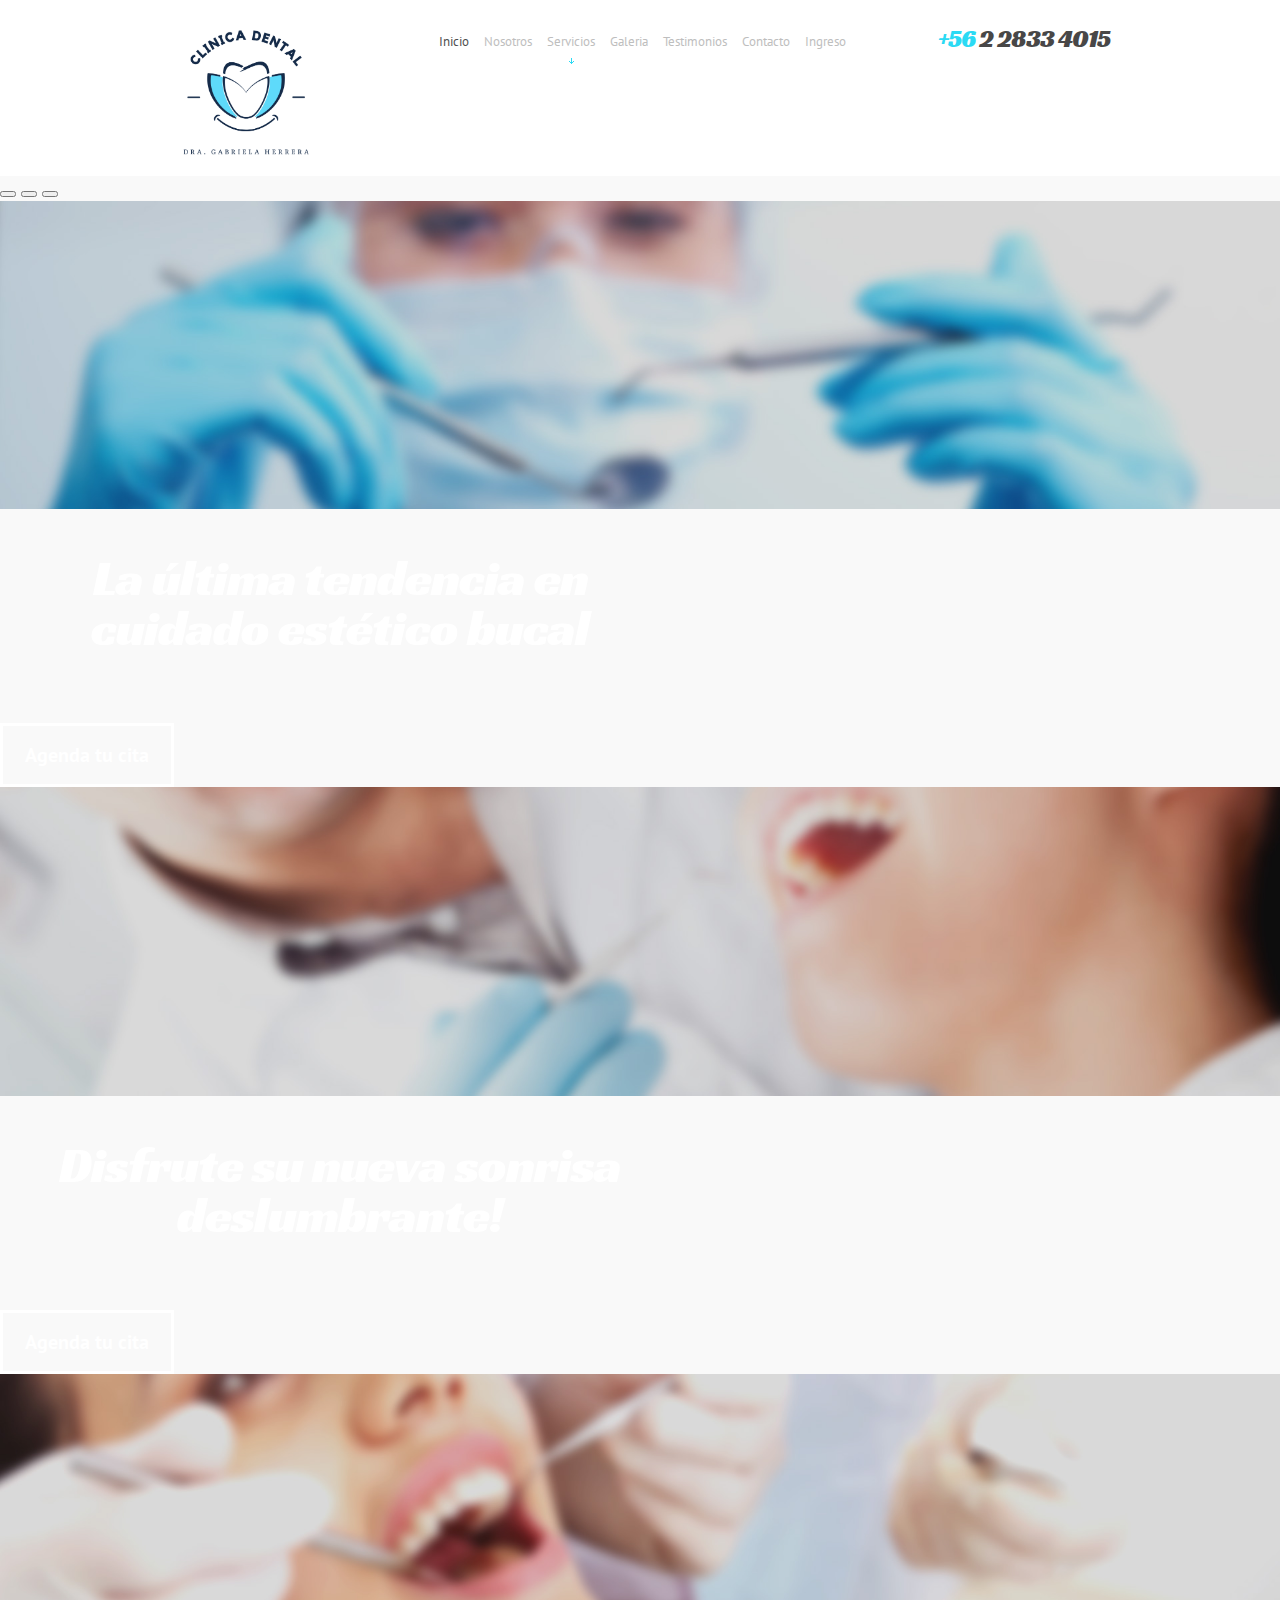
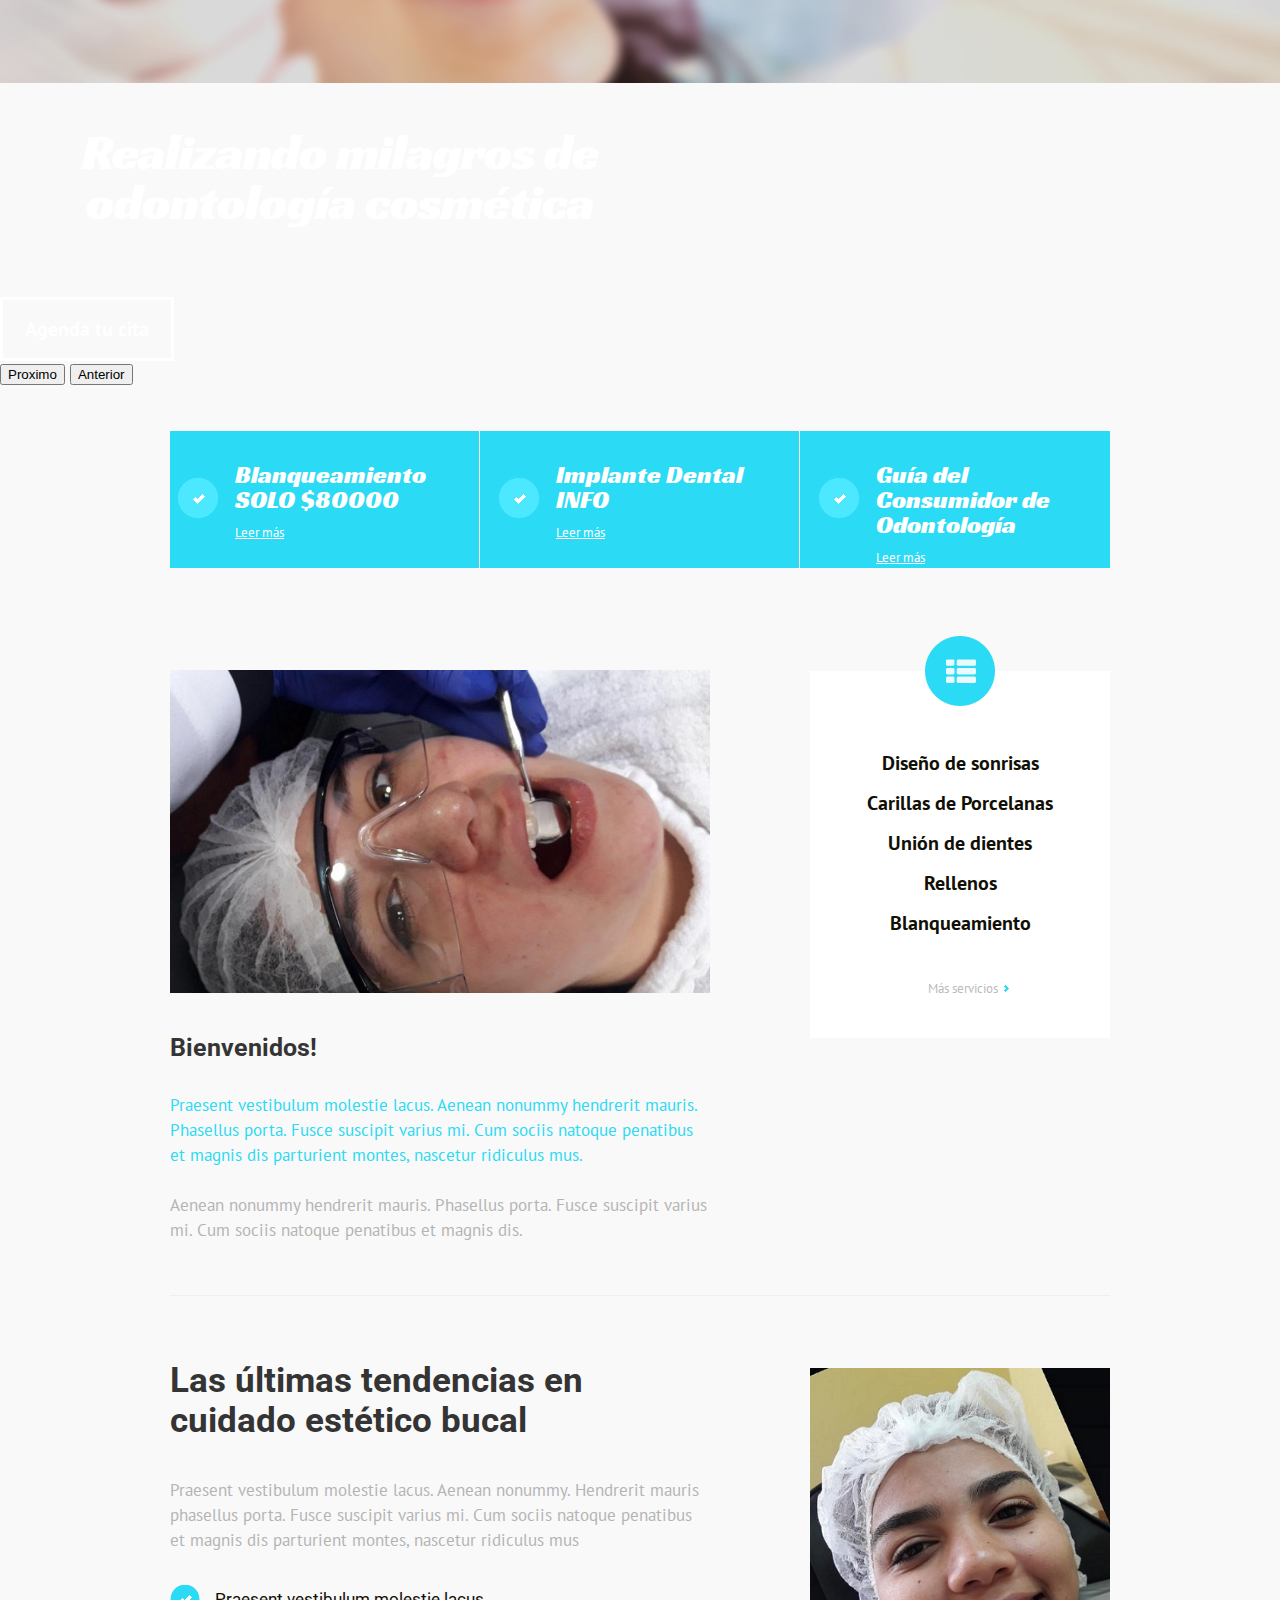
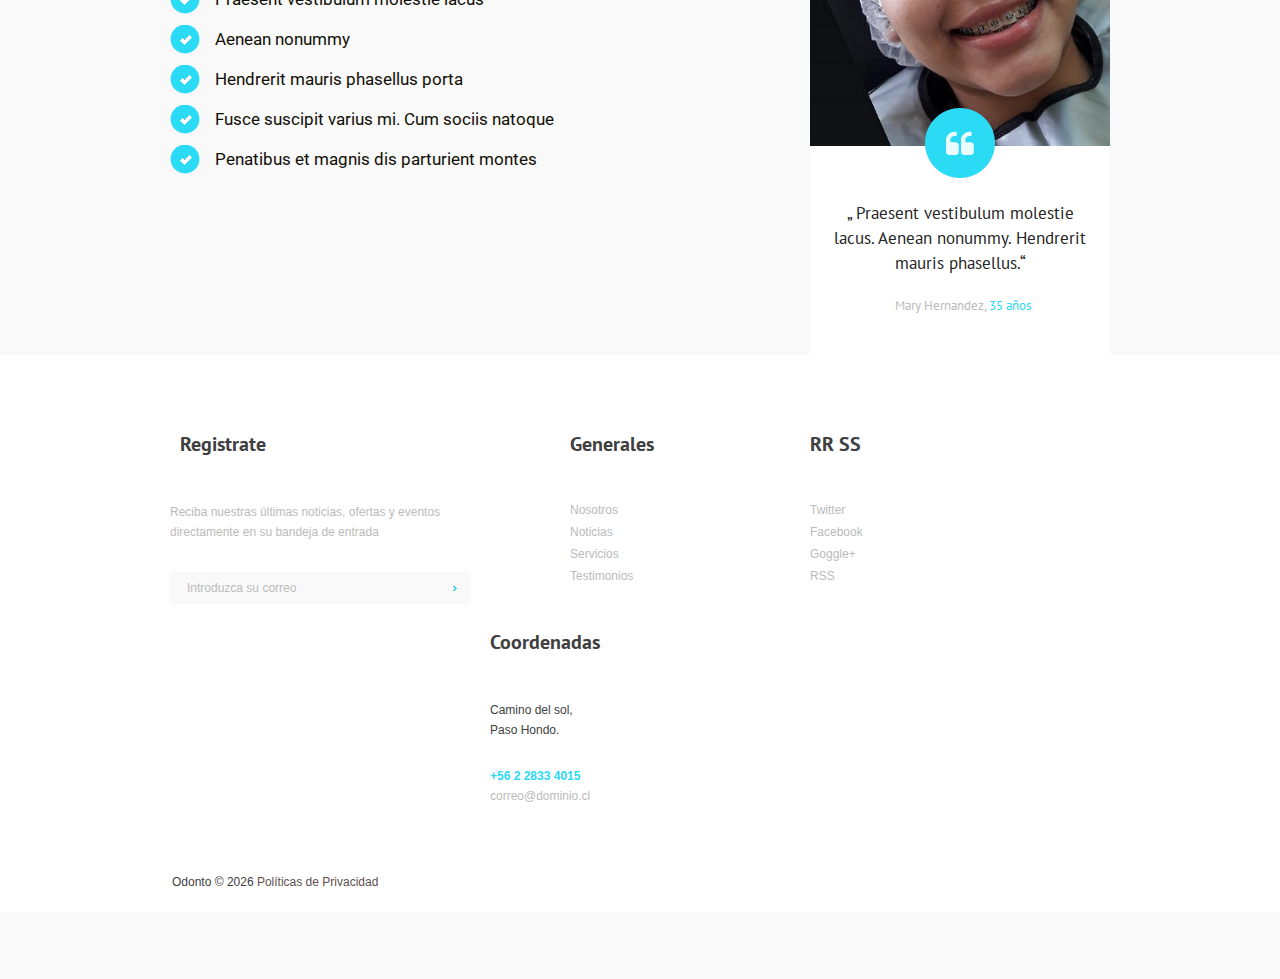
<file: index.html>
<!DOCTYPE html>
<html lang="es">
	<head>
		<title>Inicio</title>
		<meta charset="utf-8">
		<meta name = "format-detection" content = "telephone=no" />
		<meta name="viewport" content="width=device-width, initial-scale=1">
		<link rel="icon" href="images/favicon.ico" type="image/x-icon">
		<link rel="shortcut icon" href="images/favicon.ico" type="image/x-icon" />
		
		<!--BootStrap-->
		<link href="https://cdn.jsdelivr.net/npm/bootstrap@5.0.2/dist/css/bootstrap.min.css" rel="stylesheet" integrity="sha384-EVSTQN3/azprG1Anm3QDgpJLIm9Nao0Yz1ztcQTwFspd3yD65VohhpuuCOmLASjC" crossorigin="anonymous">
		
		<!--CSS-->
		<link rel="stylesheet" href="css/style.css">

		<!-- Font Awesome -->
		<link rel="stylesheet" type="text/css" href="https://cdnjs.cloudflare.com/ajax/libs/font-awesome/6.1.1/css/all.min.css"
			integrity="sha512-KfkfwYDsLkIlwQp6LFnl8zNdLGxu9YAA1QvwINks4PhcElQSvqcyVLLD9aMhXd13uQjoXtEKNosOWaZqXgel0g=="
			crossorigin="anonymous" referrerpolicy="no-referrer" />

		<style>
			.slider_txt{
				position: relative;
				display: inline-block;
				font:50px/50px 'Racing Sans One', Arial, sans-serif;
				color:#fff; 
				text-align: center;
				margin-top: 44px;
				max-width: 680px;
				letter-spacing: -1px;
			}
		</style>
	</head>
	<body>
		<!--Pa Arriba-->
		<div id="back-top">Ir a Arriba</div>
		<div class="main">
			<div class="div-content">  
				<div class="top_section">
					<div class="container_12">
						<div class="grid_12">
							<div class="clear"></div>
						</div>
					</div>
				</div>

				<!--Header-->
				<header>
					<div class="container_12">
						<div class="grid_12">
							<div class="grid_9 alpha">
								<a href="index.html"><img src="images/LogoB.png" alt="Logo" style="width: 150px;"></a>
								<nav>
									<ul class="sf-menu header_menu">
										<li class="current"><a href="index.html">Inicio<strong></strong></a></li>
										<li><a href="index-1.html">Nosotros<strong></strong></a></li>
										<li><a href="index-2.html"><span></span>Servicios<strong></strong></a>
											<ul class='submenu'>
												<li><a href="#">Diseño de sonrisa</a></li>
												<li><a href="#">Carillas de Porcelana</a></li>
												<li><a href="#">Unión de dientes</a></li>
												<li><a href="#">Rellenos Blancos</a></li>
												<li><a href="#">Blanqueamiento dental</a></li>
											</ul>
										</li>
										<li><a href="index-3.html">Galeria<strong></strong></a></li>
										<li><a href="index-4.html">Testimonios<strong></strong></a></li>
										<li><a href="index-5.html">Contacto<strong></strong></a></li>
										<li><a href="login.html">Ingreso<strong></strong></a></li>
									</ul>
								</nav>
							</div>
							<div class="grid_3 omega">
								<p class="phone_txt"><small><i class="fas fa-phone"></i></small> <span class="color1"> +56</span> 2 2833 4015</p>
							</div>
			
						</div>
					</div>
				</header>

				<!--Contenido-->
				<div id="carruselInicio" class="carousel carousel-dark slide" data-bs-ride="carousel">
					<div class="carousel-indicators">
					  <button type="button" data-bs-target="#carruselInicio" data-bs-slide-to="0" class="active" aria-current="true" aria-label="Slide 1"></button>
					  <button type="button" data-bs-target="#carruselInicio" data-bs-slide-to="1" aria-label="Slide 2"></button>
					  <button type="button" data-bs-target="#carruselInicio" data-bs-slide-to="2" aria-label="Slide 3"></button>
					</div>
					<div class="carousel-inner">
						<div class="carousel-item active" data-bs-interval="3000">
							<img src="images/slide1.jpg" class="d-block w-100" alt="Slide 1">
							<div class="carousel-caption d-none d-md-block">
								<p class="slider_txt">La última tendencia en cuidado estético bucal</p>
								<br>
								<a href="#" class="more_btn4">Agenda tu cita</a>
							</div>
						</div>
						<div class="carousel-item" data-bs-interval="3000">
							<img src="images/slide2.jpg" class="d-block w-100" alt="Slide 2">
							<div class="carousel-caption d-none d-md-block">
								<p class="slider_txt">Disfrute su nueva sonrisa deslumbrante!</p>
								<br>
								<a href="#" class="more_btn4">Agenda tu cita</a>
							</div>
						</div>
						<div class="carousel-item" data-bs-interval="3000">
							<img src="images/slide3.jpg" class="d-block w-100" alt="Slide 3">
							<div class="carousel-caption d-none d-md-block">
								<p class="slider_txt">Realizando milagros de odontología cosmética</p>
								<br>
								<a href="#" class="more_btn4">Agenda tu cita</a>
							</div>
						</div>
					</div>
					<button class="carousel-control-prev" type="button" data-bs-target="#carruselInicio" data-bs-slide="prev">
					<span class="carousel-control-prev-icon" aria-hidden="true"></span>
					<span class="visually-hidden">Proximo</span>
					</button>
					<button class="carousel-control-next" type="button" data-bs-target="#carruselInicio" data-bs-slide="next">
					<span class="carousel-control-next-icon" aria-hidden="true"></span>
					<span class="visually-hidden">Anterior</span>
					</button>
				</div>

				<div class="container_12">
					<div class="grid_12">
						<div class="wrapper">
							<div class="banner1">
								<p>Blanqueamiento SOLO $80000</p>
								<a href="#" class="link1">Leer más</a>
							</div>
							
							<div class="banner1 v2">
								<p>Implante Dental INFO</p>
								<a href="#" class="link1">Leer más</a>
							</div>
							
							<div class="banner1 v3">
								<p>Guía del Consumidor de Odontología</p>
								<a href="#" class="link1">Leer más</a>
							</div>
						</div>
						
						<div class="wrapper hline2">
							<div class="grid_7 alpha">
								<img src="images/img_6.jpeg" alt="" class="img1">
								<h3>Bienvenidos!</h3>
								<p><span class="color1">Praesent vestibulum molestie lacus. Aenean nonummy hendrerit mauris. Phasellus porta. Fusce suscipit varius mi. Cum sociis natoque penatibus et magnis dis parturient montes, nascetur ridiculus mus.</span><br><br>Aenean nonummy hendrerit mauris. Phasellus porta. Fusce suscipit varius mi. Cum sociis natoque penatibus et magnis dis.</p>
							</div>
							
							<div class="grid_4 prefix_1 omega">
								<div class="box-1">
									<ul class="list1">
										<li><a href="#">Diseño de sonrisas</a></li>
										<li><a href="#">Carillas de Porcelanas</a></li>
										<li><a href="#">Unión de dientes</a></li>
										<li><a href="#">Rellenos</a></li>
										<li><a href="#">Blanqueamiento</a></li>
									</ul>
									<a href="#" class="link2">Más servicios</a>
								</div>
							</div>
						</div>
						
						<div class="wrapper">
							<div class="grid_7 alpha">
								<h2>Las últimas tendencias en cuidado estético bucal</h2>
								<p>Praesent vestibulum molestie lacus. Aenean nonummy. Hendrerit mauris phasellus porta. Fusce suscipit varius mi. Cum sociis natoque penatibus et magnis dis parturient montes, nascetur ridiculus mus</p>
								<ul class="listWithMarker">
									<li><a href="#">Praesent vestibulum molestie lacus</a></li>
									<li><a href="#">Aenean nonummy</a></li>
									<li><a href="#">Hendrerit mauris phasellus porta</a></li>
									<li><a href="#">Fusce suscipit varius mi. Cum sociis natoque</a></li>
									<li><a href="#">Penatibus et magnis dis parturient montes</a></li>
								</ul>
							</div>
							
							<div class="grid_4 prefix_1 omega">
								<div class="box-2">
									<div class="img_container">
										<img src="images/img_8.jpeg" alt="">
									</div>
									<p>„ Praesent vestibulum molestie lacus. Aenean nonummy. Hendrerit mauris phasellus.“</p>
									<a href="#" class="link3">Mary Hernandez, <span>35 años</span></a>
								</div>
							</div>
						</div>
						<div class="clear">						
						</div>
					</div>
				</div>

				<!--Footer-->
				<footer>
					<div class="footer_priv">
						<div class="container_12">
							<div class="grid_12">
								<div class="wrapper">
									<div class="grid_4 alpha">
										<h4><i class="icon-envelope"></i>Registrate</h4>
										<p>Reciba nuestras últimas noticias, ofertas y eventos directamente en su bandeja de entrada</p>
										<form id="subscribe-form">
											<div class="success">¡Tu solicitud de suscripción ha sido enviada!</div>
											<fieldset>
												<label class="email">
												<input type="email" value="Introduzca su correo" onfocus="myFocus(this);" onblur="myBlur(this);"/>
												<span class="error">*No es un correo válido.</span></label>
												<div class="btns"><a href="#" class="more_btn2" data-type="submit"></a></div>
											</fieldset>
										</form>
									</div>
									<div class="grid_2 prefix_1" style="width: 220px;">
										<h4>Generales</h4>
										<ul class="listWithMarker2">
											<li><a href="#">Nosotros</a></li>
											<li><a href="#">Noticias</a></li>
											<li><a href="#">Servicios</a></li>
											<li><a href="#">Testimonios</a></li>
										</ul>
									</div>
									
									<div class="grid_2">
										<h4>RR SS</h4>
										<ul class="listWithMarker2">
											<li><a href="#">Twitter</a></li>
											<li><a href="#">Facebook</a></li>
											<li><a href="#">Goggle+</a></li>
											<li><a href="#">RSS</a></li>
										</ul>
									</div>
									
									<div class="grid_3 omega">
										<h4>Coordenadas</h4>
										<p class="color3">Camino del sol,<br>Paso Hondo.<br><br><span class="bold color2">+56 2 2833 4015</span><br><a href="#" class="link4">correo@dominio.cl</a></p>
									</div>
								</div>
								<p class="txt_priv">Odonto &copy; <span id="copyright-year"></span> <a href="index-6.html">Políticas de Privacidad</a></p>
							</div>
						</div>
					</div>  
				</footer>
			</div>
		</div>
		<!-- JQuery -->
		<script src="js/jquery.js"></script>
		
		<!--JS Bootstrap-->
		<script src="https://cdn.jsdelivr.net/npm/bootstrap@5.0.2/dist/js/bootstrap.bundle.min.js" integrity="sha384-MrcW6ZMFYlzcLA8Nl+NtUVF0sA7MsXsP1UyJoMp4YLEuNSfAP+JcXn/tWtIaxVXM" crossorigin="anonymous"></script>
		
		<!-- Plugins -->
		<script src="js/jquery-migrate-1.1.1.js"></script>
		<script src="js/jquery.easing.1.3.js"></script>
		<script src="js/scroll_to_top.js"></script>
		<script src="js/script.js"></script>
		<script src="js/sForm.js"></script>
		<script src="js/jquery.equalheights.js"></script>
		<script src="js/superfish.js"></script>
		<script src="js/jquery.mobilemenu.js"></script>
		<script src="js/camera.js"></script>
		<script src="js/jquery.mobile.customized.min.js"></script>
		
		<script type="text/javascript">

			function myFocus(element){
				if (element.value == element.defaultValue){
					element.focus();
					element.value = '';
				}
			}
			function myBlur(element){
				if (element.value == ''){
					element.blur();
					element.value = element.defaultValue;
				}
			}
		</script>
	</body>
</html>
</file>
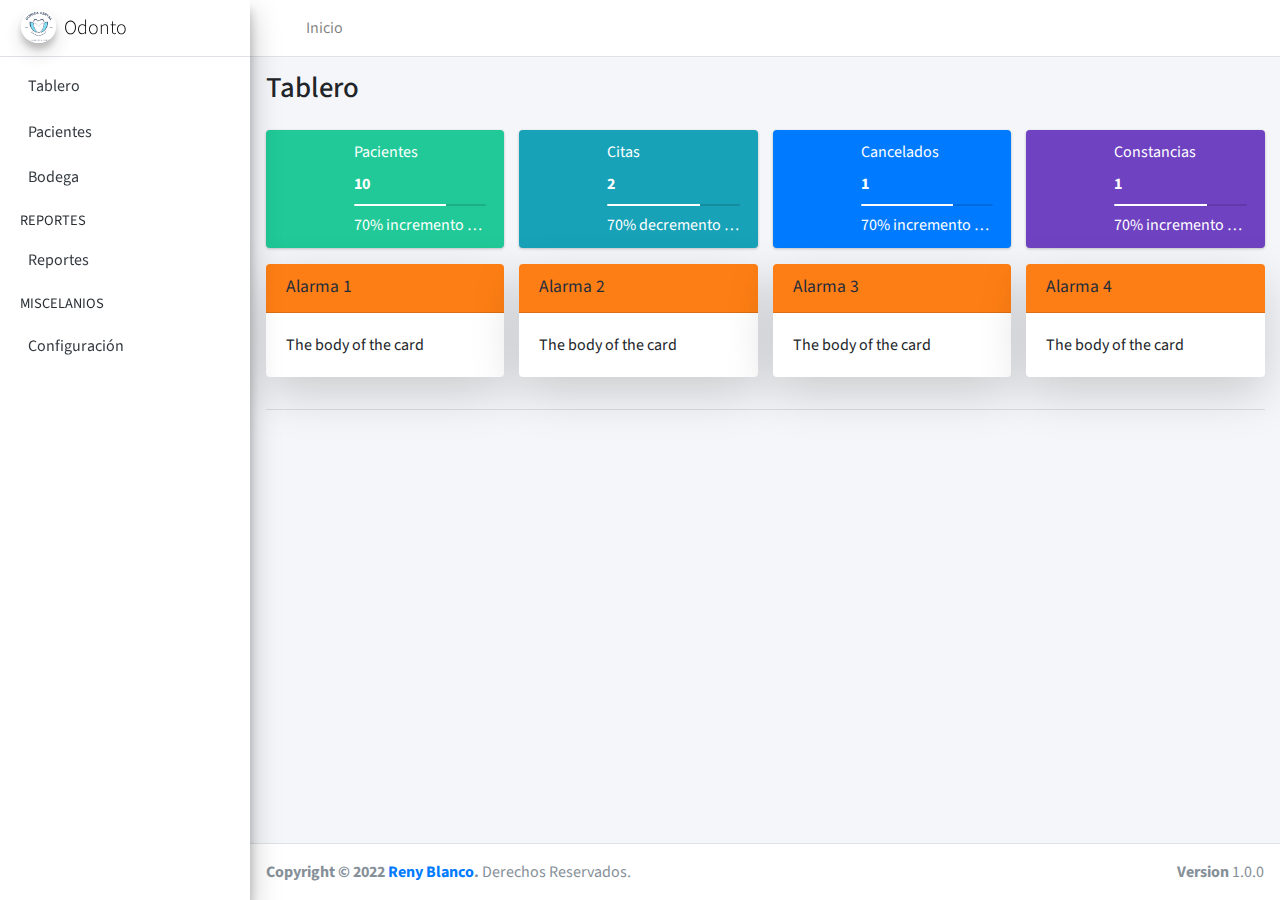
<file: back_index.html>
<!DOCTYPE html>
<html lang="es">
    <head>
        <title>Control de Pacientes</title>
        <meta charset="utf-8">
        <meta name="viewport" content="width=device-width, initial-scale=1">
		<meta name = "format-detection" content = "telephone=no" />
		<link rel="icon" href="images/favicon.ico" type="image/x-icon">

        <!-- Google Font: Source Sans Pro -->
        <link rel="stylesheet" href="https://fonts.googleapis.com/css?family=Source+Sans+Pro:300,400,400i,700&display=fallback">

        <!-- Font Awesome -->
        <link rel="stylesheet" type="text/css"
        href="https://cdnjs.cloudflare.com/ajax/libs/font-awesome/6.1.1/css/all.min.css"
        integrity="sha512-KfkfwYDsLkIlwQp6LFnl8zNdLGxu9YAA1QvwINks4PhcElQSvqcyVLLD9aMhXd13uQjoXtEKNosOWaZqXgel0g=="
        crossorigin="anonymous" referrerpolicy="no-referrer" />
        
        <!-- overlayScrollbars -->
        <link rel="stylesheet" href="js/overlayScrollbars/css/OverlayScrollbars.min.css">

        <!-- Estilo -->
        <link rel="stylesheet" href="css/bootstrap.min.css">
    </head>
    <body class="hold-transition sidebar-mini layout-fixed">
        <!-- Site wrapper -->
        <div class="wrapper">
            <!-- Navbar -->
            <nav class="main-header navbar navbar-expand navbar-white navbar-light">
                <ul class="navbar-nav">
                    <li class="nav-item">
                        <a class="nav-link" data-widget="pushmenu" href="#" role="button" title="Contraer/Expander menú lateral"><i class="fas fa-bars"></i></a>
                    </li>
                    <li class="nav-item d-none d-sm-inline-block">
                        <a href="index.html" class="nav-link">Inicio</a>
                    </li>
                </ul>

                <!-- Right navbar -->
                <ul class="navbar-nav ml-auto">
                    <!-- Dropdown Menu -->
                    <li class="nav-item dropdown">
                        <a class="nav-link" data-bs-toggle="dropdown" href="#" title="Opciones">
                            <i class="fa fa-user"></i>
                        </a>
                        <div class="dropdown-menu dropdown-menu-lg dropdown-menu-right">
                            <a href="#" class="dropdown-item">
                                <div class="media">
                                    <div class="media-body">
                                        <h3 class="dropdown-item-title"><i class="fa-solid fa-gear"></i> Perfil</h3>
                                    </div>
                                </div>
                            </a>
                            
                            <div class="dropdown-divider"></div>
                            <a href="login.html" class="dropdown-item">
                                <div class="media">
                                    <div class="media-body">
                                        <h3 class="dropdown-item-title"><i class="fa-solid fa-right-to-bracket"></i> Cerrar Sesión</h3>
                                    </div>
                                </div>
                            </a>
                        </div>
                    </li>
                    <li class="nav-item">
                        <a class="nav-link" data-widget="fullscreen" href="#" role="button" title="Expandir pantalla">
                            <i class="fas fa-expand-arrows-alt"></i>
                        </a>
                    </li>
                </ul>
            </nav>
            <!-- /.navbar -->
            <!-- Sidebar Menu -->
            <aside class="main-sidebar sidebar-light-primary elevation-4">
                <!-- Brand Logo -->
                <a href="#" class="brand-link">
                <img src="images/LogoB.png" alt="RB Logo" class="brand-image img-circle elevation-3" style="opacity: .8">
                <span class="brand-text font-weight-light">Odonto</span>
                </a>
                <!-- Sidebar -->
                <div class="sidebar">
                    <nav class="mt-2">
                        <ul class="nav nav-pills nav-sidebar flex-column" data-widget="treeview" role="menu" data-accordion="false">
                            <li class="nav-item">
                                <a href="#" class="nav-link">
                                    <i class="nav-icon fas fa-tachometer-alt"></i>
                                    <p>Tablero</p>
                                </a>
                            </li>

                            <li class="nav-item">
                                <a href="#" class="nav-link">
                                    <i class="nav-icon fas fa-person-circle-plus"></i>
                                    <p>Pacientes <i class="fas fa-angle-left right"></i></p>
                                </a>
                                <ul class="nav nav-treeview">
                                    <li class="nav-item">
                                        <a href="#" class="nav-link">
                                            <i class="far fa-circle nav-icon"></i>
                                            <p>Administración</p>
                                        </a>
                                    </li>
                                    <li class="nav-item">
                                        <a href="#" class="nav-link">
                                            <i class="far fa-circle nav-icon"></i>
                                            <p>Certificados</p>
                                        </a>
                                    </li>
                                    <li class="nav-item">
                                        <a href="#" class="nav-link">
                                            <i class="far fa-circle nav-icon"></i>
                                            <p>Historias</p>
                                        </a>
                                    </li>
                                    <li class="nav-item">
                                        <a href="#" class="nav-link">
                                            <i class="far fa-circle nav-icon"></i>
                                            <p>Otros</p>
                                        </a>
                                    </li>
                                </ul>
                            </li>

                            <li class="nav-item">
                                <a href="#" class="nav-link">
                                    <i class="nav-icon fas fa-table"></i>
                                    <p>Bodega <i class="fas fa-angle-left right"></i></p>
                                </a>
                                <ul class="nav nav-treeview">
                                    <li class="nav-item">
                                        <a href="#" class="nav-link">
                                            <i class="far fa-circle nav-icon"></i>
                                            <p>Inventario Material</p>
                                        </a>
                                    </li>
                                    <li class="nav-item">
                                        <a href="#" class="nav-link">
                                            <i class="far fa-circle nav-icon"></i>
                                            <p>Compra</p>
                                        </a>
                                    </li>
                                    <li class="nav-item">
                                        <a href="#" class="nav-link">
                                            <i class="far fa-circle nav-icon"></i>
                                            <p>Recepción</p>
                                        </a>
                                    </li>
                                </ul>
                            </li>

                            <li class="nav-header">REPORTES</li>
                            <li class="nav-item">
                                <a href="#" class="nav-link">
                                    <i class="nav-icon fas fa-chart-pie"></i>
                                    <p>Reportes <i class="fas fa-angle-left right"></i></p>
                                </a>
                                <ul class="nav nav-treeview">
                                    <li class="nav-item">
                                        <a href="#" class="nav-link">
                                            <i class="far fa-circle nav-icon"></i>
                                            <p>Ingresos</p>
                                        </a>
                                    </li>
                                    <li class="nav-item">
                                        <a href="#" class="nav-link">
                                            <i class="far fa-circle nav-icon"></i>
                                            <p>Salidas</p>
                                        </a>
                                    </li>
                                    <li class="nav-item">
                                        <a href="#" class="nav-link">
                                            <i class="far fa-circle nav-icon"></i>
                                            <p>Ingresos vs Salidas</p>
                                        </a>
                                    </li>
                                    <li class="nav-item">
                                        <a href="#" class="nav-link">
                                            <i class="far fa-circle nav-icon"></i>
                                            <p>Inventario Bodega</p>
                                        </a>
                                    </li>
                                </ul>
                            </li>
                            <li class="nav-header">MISCELANIOS</li>
                            <li class="nav-item">
                                <a href="#" class="nav-link">
                                    <i class="nav-icon fa-solid fa-gears"></i>
                                    <p>
                                    Configuración
                                    <i class="fas fa-angle-left right"></i>
                                    </p>
                                </a>
                                <ul class="nav nav-treeview">
                                    <li class="nav-item">
                                        <a href="#" class="nav-link">
                                            <i class="far fa-circle nav-icon"></i>
                                            <p>Datos Empresa</p>
                                        </a>
                                    </li>

                                    <li class="nav-item">
                                        <a href="#" class="nav-link">
                                            <i class="nav-icon fas fa-database"></i>
                                            <p>Tablas <i class="fas fa-angle-left right"></i></p>
                                        </a>
                                        <ul class="nav nav-treeview">
                                            <li class="nav-item">
                                                <a href="#" class="nav-link">
                                                    <i class="far fa-circle nav-icon"></i>
                                                    <p>Unidades</p>
                                                </a>
                                            </li>
                                            <li class="nav-item">
                                                <a href="#" class="nav-link">
                                                    <i class="far fa-circle nav-icon"></i>
                                                    <p>Categorías</p>
                                                </a>
                                            </li>
                                            <li class="nav-item">
                                                <a href="#" class="nav-link">
                                                    <i class="far fa-circle nav-icon"></i>
                                                    <p>Ingreso Productos</p>
                                                </a>
                                            </li>
                                            <li class="nav-item">
                                                <a href="#" class="nav-link">
                                                    <i class="far fa-circle nav-icon"></i>
                                                    <p>Proveedores</p>
                                                </a>
                                            </li>
                                        </ul>
                                    </li>

                                    <li class="nav-item">
                                        <a href="#" class="nav-link">
                                            <i class="nav-icon fa-solid fa-door-open"></i>
                                            <p>Accesos <i class="right fas fa-angle-left"></i></p>
                                        </a>
                                        <ul class="nav nav-treeview">
                                            <li class="nav-item">
                                                <a href="#" class="nav-link">
                                                    <i class="far fa-circle nav-icon"></i>
                                                    <p>Roles</p>
                                                </a>
                                            </li>
                                            <li class="nav-item">
                                                <a href="#" class="nav-link">
                                                    <i class="far fa-circle nav-icon"></i>
                                                    <p>Usuarios</p>
                                                </a>
                                            </li>
                                            <li class="nav-item">
                                                <a href="#" class="nav-link">
                                                    <i class="far fa-circle nav-icon"></i>
                                                    <p>Modulos</p>
                                                </a>
                                            </li>
                                        </ul>
                                    </li>
                                    <li class="nav-item">
                                        <a href="#" class="nav-link">
                                            <i class="far fa-circle nav-icon"></i>
                                            <p>Bodegas<span class="right badge badge-info">Definición</span></p>
                                        </a>
                                    </li>
                                    
                                </ul>
                            </li>
                        </ul>
                    </nav>
                </div>
            </aside>

            <!-- Content Wrapper-->
            <div class="content-wrapper">
                <section class="content-header">
                    <div class="container-fluid">
                        <div class="row mb-2">
                            <div class="col-sm-6">
                                <h1>Tablero</h1>
                            </div>
                        </div>
                    </div>
                </section>

                <!-- Contenido -->
                <section class="content">
                    <div class="container-fluid">
                    <div class="row">
                            <div class="col-md-3 col-sm-6 col-12">
                                <div class="info-box bg-teal">
                                    <span class="info-box-icon"><i class="fa-regular fa-face-grin"></i></span>
                                    <div class="info-box-content">
                                        <span class="info-box-text">Pacientes</span>
                                        <span class="info-box-number">10</span>
                                        <div class="progress">
                                            <div class="progress-bar" style="width: 70%"></div>
                                        </div>
                                        <span class="progress-description"> 70% incremento en 30 días</span>
                                    </div> <!-- /.info-box-content -->
                                </div> <!-- /.info-box -->
                            </div> <!-- /.col -->

                            <div class="col-md-3 col-sm-6 col-12">
                                <div class="info-box bg-cyan">
                                    <span class="info-box-icon"><i class="fa-regular fa-calendar-check"></i></span>
                                    <div class="info-box-content">
                                        <span class="info-box-text">Citas</span>
                                        <span class="info-box-number">2</span>
                                        <div class="progress">
                                            <div class="progress-bar" style="width: 70%"></div>
                                        </div>
                                        <span class="progress-description"> 70% decremento en 30 días</span>
                                    </div> <!-- /.info-box-content -->
                                </div> <!-- /.info-box -->
                            </div> <!-- /.col -->

                            <div class="col-md-3 col-sm-6 col-12">
                                <div class="info-box bg-blue">
                                    <span class="info-box-icon"><i class="fa-regular fa-calendar-xmark"></i></span>
                                    <div class="info-box-content">
                                        <span class="info-box-text">Cancelados</span>
                                        <span class="info-box-number">1</span>
                                        <div class="progress">
                                            <div class="progress-bar" style="width: 70%;  color:black;" ></div>
                                        </div>
                                        <span class="progress-description"> 70% incremento en 30 días</span>
                                    </div> <!-- /.info-box-content -->
                                </div> <!-- /.info-box -->
                            </div> <!-- /.col -->
                            <div class="col-md-3 col-sm-6 col-12">
                                <div class="info-box bg-purple">
                                    <span class="info-box-icon"><i class="fa-solid fa-file-signature"></i></span>
                                    <div class="info-box-content">
                                        <span class="info-box-text">Constancias</span>
                                        <span class="info-box-number">1</span>
                                        <div class="progress">
                                            <div class="progress-bar" style="width: 70%"></div>
                                        </div>
                                        <span class="progress-description"> 70% incremento en 30 días</span>
                                    </div> <!-- /.info-box-content -->
                                </div> <!-- /.info-box -->
                            </div> <!-- /.col -->
                        </div> <!-- /.row -->
                        <div class="row">
                            <div class="col-md-3">
                                <div class="card card-orange shadow-lg">
                                    <div class="card-header">
                                        <h3 class="card-title">Alarma 1</h3>
                                        <div class="card-tools">
                                            <button type="button" class="btn btn-tool" data-card-widget="collapse"><i class="fas fa-minus"></i></button>
                                        </div> <!-- /.card-tools -->
                                    </div> <!-- /.card-header -->
                                    <div class="card-body">
                                        The body of the card
                                    </div> <!-- /.card-body -->
                                </div> <!-- /.card -->
                            </div> <!-- /.col -->
                            <div class="col-md-3">
                                <div class="card card-orange shadow-lg">
                                    <div class="card-header">
                                        <h3 class="card-title">Alarma 2</h3>
                                        <div class="card-tools">
                                            <button type="button" class="btn btn-tool" data-card-widget="collapse"><i class="fas fa-minus"></i></button>
                                        </div> <!-- /.card-tools -->
                                    </div> <!-- /.card-header -->
                                    <div class="card-body">
                                        The body of the card
                                    </div> <!-- /.card-body -->
                                </div> <!-- /.card -->
                            </div> <!-- /.col -->
                            <div class="col-md-3">
                                <div class="card card-orange shadow-lg">
                                    <div class="card-header">
                                        <h3 class="card-title">Alarma 3</h3>
                                        <div class="card-tools">
                                            <button type="button" class="btn btn-tool" data-card-widget="collapse"><i class="fas fa-minus"></i></button>
                                        </div> <!-- /.card-tools -->
                                    </div> <!-- /.card-header -->
                                    <div class="card-body">
                                        The body of the card
                                    </div> <!-- /.card-body -->
                                </div> <!-- /.card -->
                            </div> <!-- /.col -->
                            <div class="col-md-3">
                                <div class="card card-orange shadow-lg">
                                    <div class="card-header">
                                        <h3 class="card-title">Alarma 4</h3>
                                        <div class="card-tools">
                                            <button type="button" class="btn btn-tool" data-card-widget="collapse"><i class="fas fa-minus"></i></button>
                                        </div> <!-- /.card-tools -->
                                    </div> <!-- /.card-header -->
                                    <div class="card-body">
                                        The body of the card
                                    </div> <!-- /.card-body -->
                                </div> <!-- /.card -->
                            </div> <!-- /.col -->
                        </div> <!-- /.row -->
                        <hr>
                        
                    </div>
                </section> <!-- /.contenido -->
            </div> <!-- /.content-wrapper -->
            <!-- /.content-wrapper -->
            
            <footer class="main-footer">
                <div class="float-right d-none d-sm-block">
                    <b>Version</b> 1.0.0
                </div>
                <strong>Copyright &copy; 2022 <a href="https://www.rbservicios.cl">Reny Blanco</a>.</strong> Derechos Reservados.
            </footer>

        </div> <!-- ./wrapper -->

        <!-- jQuery -->
        <script src="https://code.jquery.com/jquery-3.6.2.min.js" integrity="sha256-2krYZKh//PcchRtd+H+VyyQoZ/e3EcrkxhM8ycwASPA=" crossorigin="anonymous"></script>
        <!-- Bootstrap -->
        <script src="https://cdn.jsdelivr.net/npm/bootstrap@5.0.2/dist/js/bootstrap.bundle.min.js" integrity="sha384-MrcW6ZMFYlzcLA8Nl+NtUVF0sA7MsXsP1UyJoMp4YLEuNSfAP+JcXn/tWtIaxVXM" crossorigin="anonymous"></script>
        <!-- overlayScrollbars -->
        <script src="js/overlayScrollbars/js/jquery.overlayScrollbars.min.js"></script>
        <!-- Bootstrap Accesorios JS -->
        <script src="js/bootstrap.min.js"></script>
    </body>
</html>
</file>
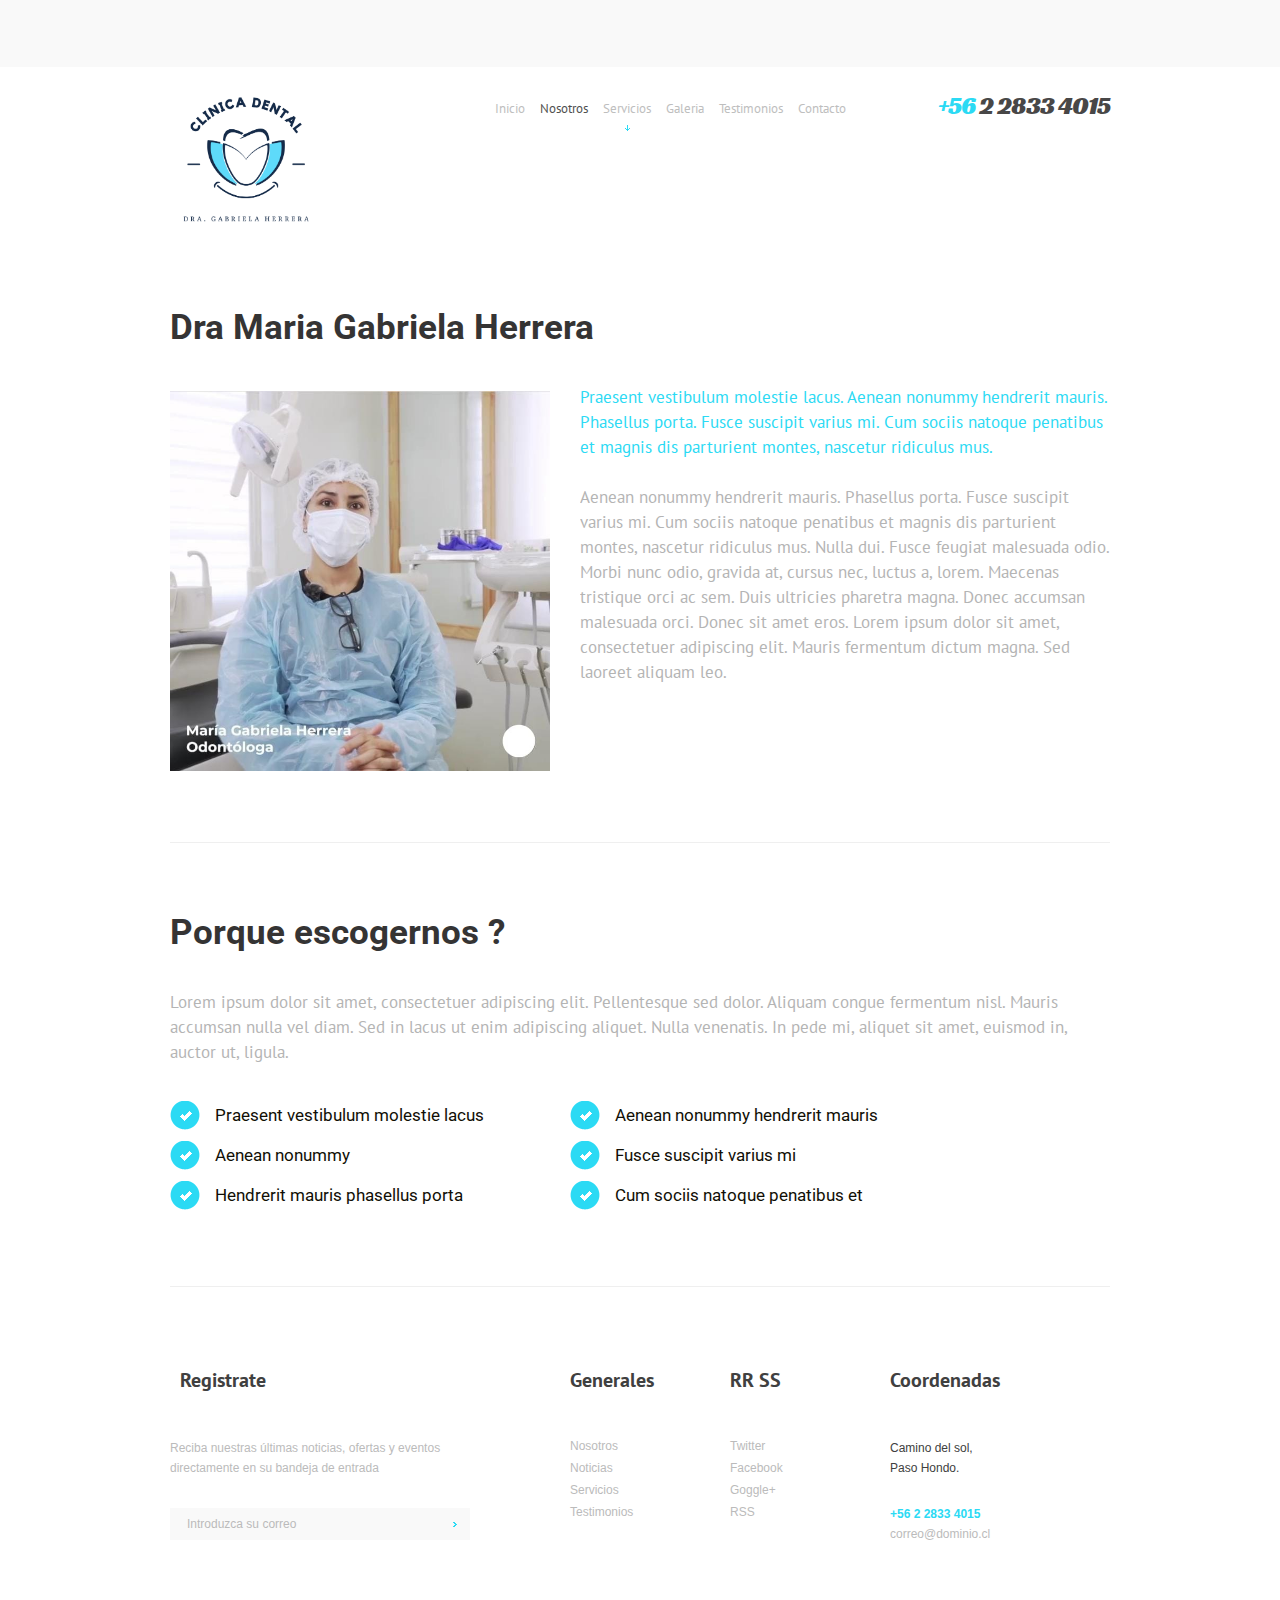
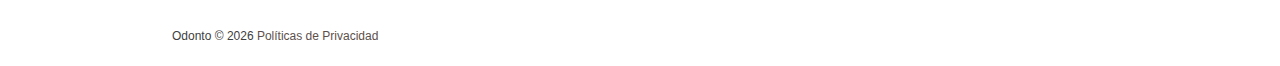
<file: index-1.html>
<!DOCTYPE html>
<html lang="es">
	<head>
		<title>Nosotros</title>
		<meta charset="utf-8">
		<meta name = "format-detection" content = "telephone=no" />
		<link rel="icon" href="images/favicon.ico" type="image/x-icon">
		<link rel="shortcut icon" href="images/favicon.ico" type="image/x-icon" />

		<!-- JQuery-->
		<script src="js/jquery.js"></script>

		<!-- Plugins -->
		<script src="js/jquery-migrate-1.1.1.js"></script>
		<script src="js/jquery.easing.1.3.js"></script>
		<script src="js/scroll_to_top.js"></script>
		<script src="js/script.js"></script>
		<script src="js/sForm.js"></script>
		<script src="js/jquery.equalheights.js"></script>
		<script src="js/superfish.js"></script>
		<script src="js/jquery.mobilemenu.js"></script>
		<script src="js/touchTouch.jquery.js"></script>
		<script src="js/jquery.tools.min.js"></script>
		
		<!-- Font Awesome -->
		<link rel="stylesheet" type="text/css" href="https://cdnjs.cloudflare.com/ajax/libs/font-awesome/6.1.1/css/all.min.css"
		integrity="sha512-KfkfwYDsLkIlwQp6LFnl8zNdLGxu9YAA1QvwINks4PhcElQSvqcyVLLD9aMhXd13uQjoXtEKNosOWaZqXgel0g=="
		crossorigin="anonymous" referrerpolicy="no-referrer" />
		
		<!-- CSS -->
		<link rel="stylesheet" href="css/style.css">
	</head>
	<body>
		<!-- Pa Arriba -->
		<div id="back-top">Ir a Arriba</div>
		<div class="main">
			<div class="div-content">  
				<div class="top_section">
					<div class="container_12">
						<div class="grid_12">
							<div class="clear"></div>
						</div>
					</div>
				</div>
			</div>

			<!--header-->
			<header>
				<div class="container_12">
					<div class="grid_12">
						<div class="grid_9 alpha">
							<a href="index.html"><img src="images/LogoB.png" alt="Logo" style="width: 150px;"></a>
								<nav>
									<ul class="sf-menu header_menu">
										<li><a href="index.html">Inicio<strong></strong></a></li>
										<li class="current"><a href="index-1.html">Nosotros<strong></strong></a></li>
										<li><a href="index-2.html"><span></span>Servicios<strong></strong></a>
											<ul class='submenu'>
												<li><a href="#">Diseño de sonrisa</a></li>
												<li><a href="#">Carillas de Porcelana</a></li>
												<li><a href="#">Unión de dientes</a></li>
												<li><a href="#">Rellenos Blancos</a></li>
												<li><a href="#">Blanqueamiento dental</a></li>
											</ul>
										</li>
										<li><a href="index-3.html">Galeria<strong></strong></a></li>
										<li><a href="index-4.html">Testimonios<strong></strong></a></li>
										<li><a href="index-5.html">Contacto<strong></strong></a></li>
									</ul>
								</nav>
						</div>
						<div class="grid_3 omega">
							<p class="phone_txt"><small><i class="fas fa-phone"></i></small><span class="color1"> +56</span> 2 2833 4015</p>
						</div>

					</div>
				</div>
			</header>

			<!--Contenido==-->
			<div class="container_12">
				<div class="grid_12">
					<div class="wrapper hline2 v2">
						<h2>Dra Maria Gabriela Herrera</h2>
						<img src="images/img1.jpeg" alt="Foto Gabriela" class="img2" style="width: 380px;">
						<div class="box">
							<p><span class="color1">Praesent vestibulum molestie lacus. Aenean nonummy hendrerit mauris. Phasellus porta. Fusce suscipit varius mi. Cum sociis natoque penatibus et magnis dis parturient montes, nascetur ridiculus mus.</span><br><br>Aenean nonummy hendrerit mauris. Phasellus porta. Fusce suscipit varius mi. Cum sociis natoque penatibus et magnis dis parturient montes, nascetur ridiculus mus. Nulla dui. Fusce feugiat malesuada odio. Morbi nunc odio, gravida at, cursus nec, luctus a, lorem. Maecenas tristique orci ac sem. Duis ultricies pharetra magna. Donec accumsan malesuada orci. Donec sit amet eros. Lorem ipsum dolor sit amet, consectetuer adipiscing elit. Mauris fermentum dictum magna. Sed laoreet aliquam leo.</p>
						</div>
					</div>
					
					<div class="wrapper hline2 v3">
						<h2>Porque escogernos ?</h2>
						<p>Lorem ipsum dolor sit amet, consectetuer adipiscing elit. Pellentesque sed dolor. Aliquam congue fermentum nisl. Mauris accumsan nulla vel diam. Sed in lacus ut enim adipiscing aliquet. Nulla venenatis. In pede mi, aliquet sit amet, euismod in, auctor ut, ligula. </p>
						
						<div class="grid_5 alpha">
							<ul class="listWithMarker v2">
								<li><a href="#">Praesent vestibulum molestie lacus</a></li>
								<li><a href="#">Aenean nonummy</a></li>
								<li><a href="#">Hendrerit mauris phasellus porta</a></li>
							</ul>
						</div>
						
						<div class="grid_5 omega">
							<ul class="listWithMarker v2">
								<li><a href="#">Aenean nonummy hendrerit mauris</a></li>
								<li><a href="#">Fusce suscipit varius mi</a></li>
								<li><a href="#">Cum sociis natoque penatibus et</a></li>
							</ul>
						</div>
					</div>

					<div class="clear"></div>
				</div>
			</div>

			<!--footer-->
			<footer>
				<div class="footer_priv">
					<div class="container_12">
						<div class="grid_12">
							<div class="wrapper">
								<div class="grid_4 alpha">
									<h4><i class="icon-envelope"></i>Registrate</h4>
									<p>Reciba nuestras últimas noticias, ofertas y eventos directamente en su bandeja de entrada</p>
									<form id="subscribe-form">
										<div class="success">¡Tu solicitud de suscripción ha sido enviada!</div>
										<fieldset>
											<label class="email">
											<input type="email" value="Introduzca su correo" onfocus="myFocus(this);" onblur="myBlur(this);"/>
											<span class="error">*No es un correo válido.</span></label>
											<div class="btns"><a href="#" class="more_btn2" data-type="submit"></a></div>
										</fieldset>
									</form>
								</div>
								<div class="grid_2 prefix_1">
									<h4>Generales</h4>
									<ul class="listWithMarker2">
										<li><a href="#">Nosotros</a></li>
										<li><a href="#">Noticias</a></li>
										<li><a href="#">Servicios</a></li>
										<li><a href="#">Testimonios</a></li>
									</ul>
								</div>
								
								<div class="grid_2">
									<h4>RR SS</h4>
									<ul class="listWithMarker2">
										<li><a href="#">Twitter</a></li>
										<li><a href="#">Facebook</a></li>
										<li><a href="#">Goggle+</a></li>
										<li><a href="#">RSS</a></li>
									</ul>
								</div>
								
								<div class="grid_3 omega">
									<h4>Coordenadas</h4>
									<p class="color3">Camino del sol,<br>Paso Hondo.<br><br><span class="bold color2">+56 2 2833 4015</span><br><a href="#" class="link4">correo@dominio.cl</a></p>
								</div>
							</div>
							<p class="txt_priv">Odonto &copy; <span id="copyright-year"></span> <a href="index-6.html">Políticas de Privacidad</a></p>
						</div>
					</div>
				</div>  
			</footer>
		</div>
		<script type="text/javascript">

			function myFocus(element){
				if (element.value == element.defaultValue){
					element.focus();
					element.value = '';
				}
			}
			function myBlur(element){
				if (element.value == ''){
					element.blur();
					element.value = element.defaultValue;
				}
			}

		</script>
	</body>
</html>
</file>
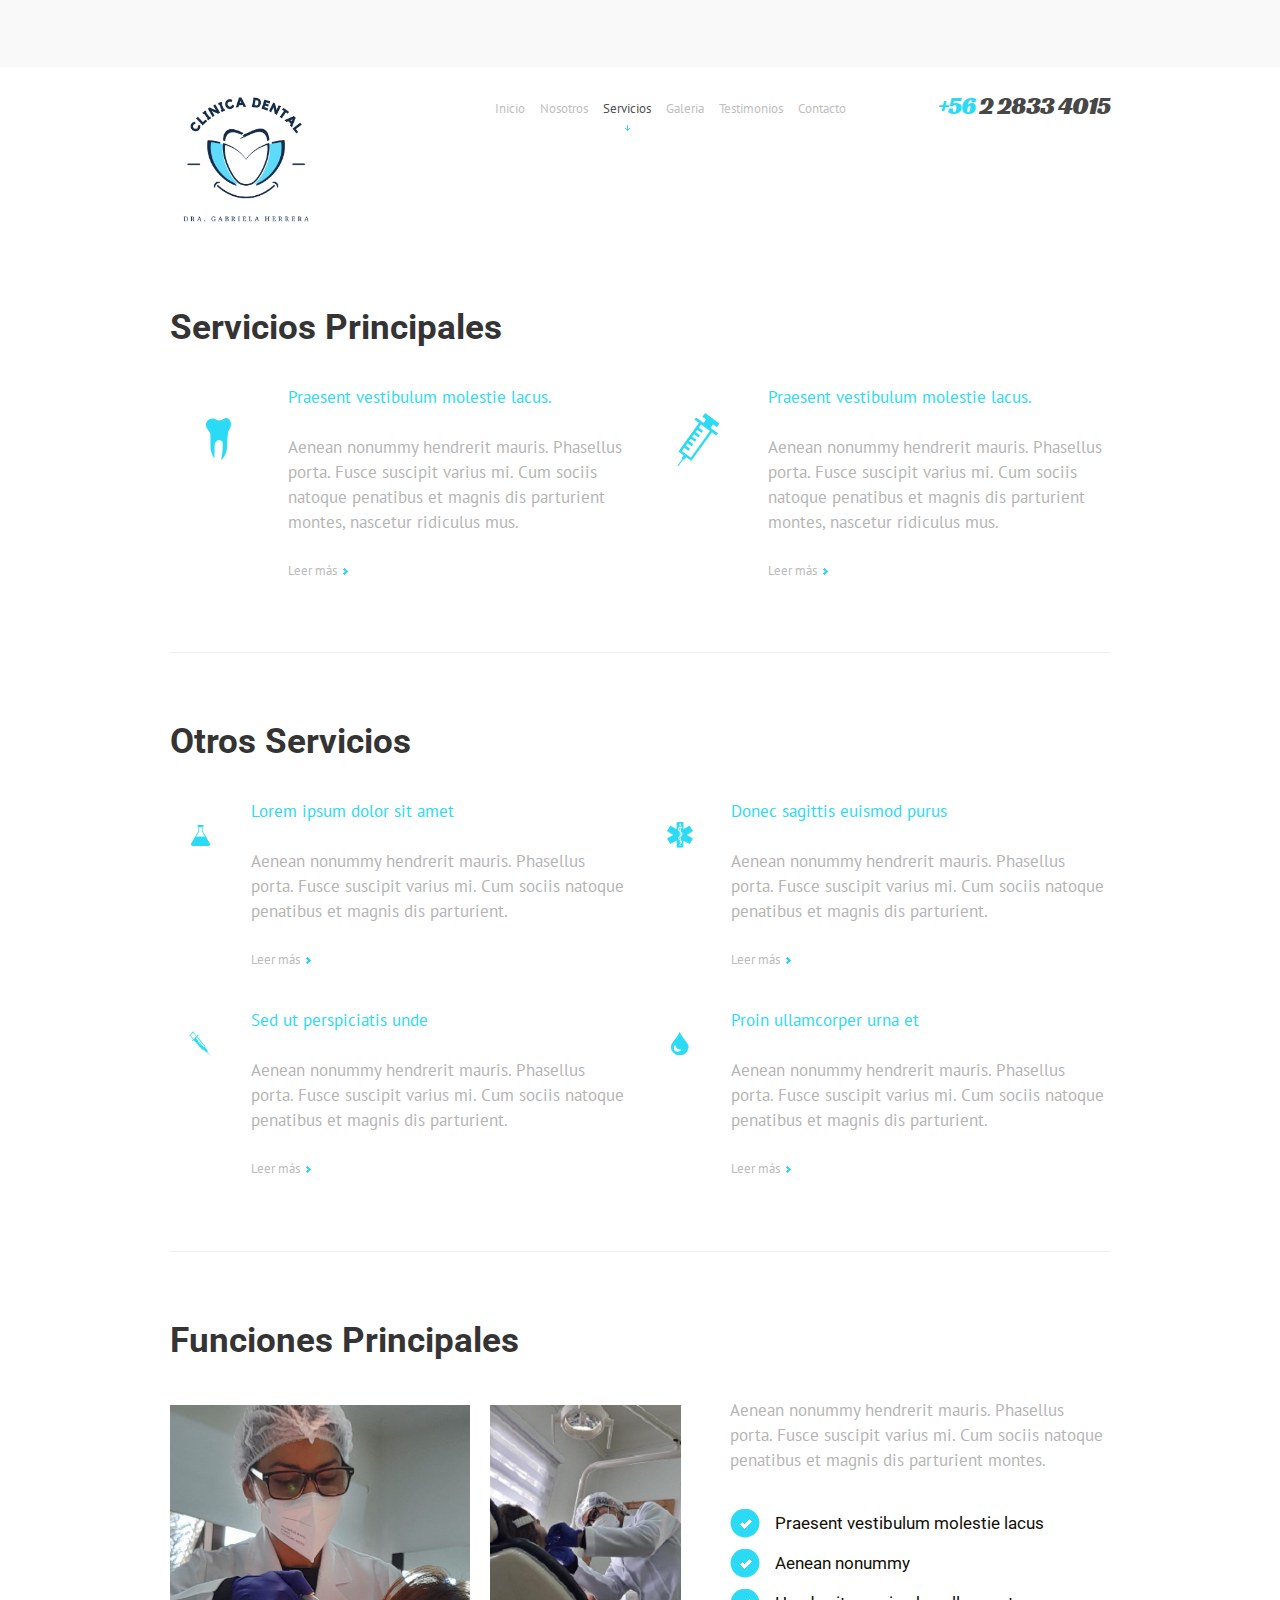
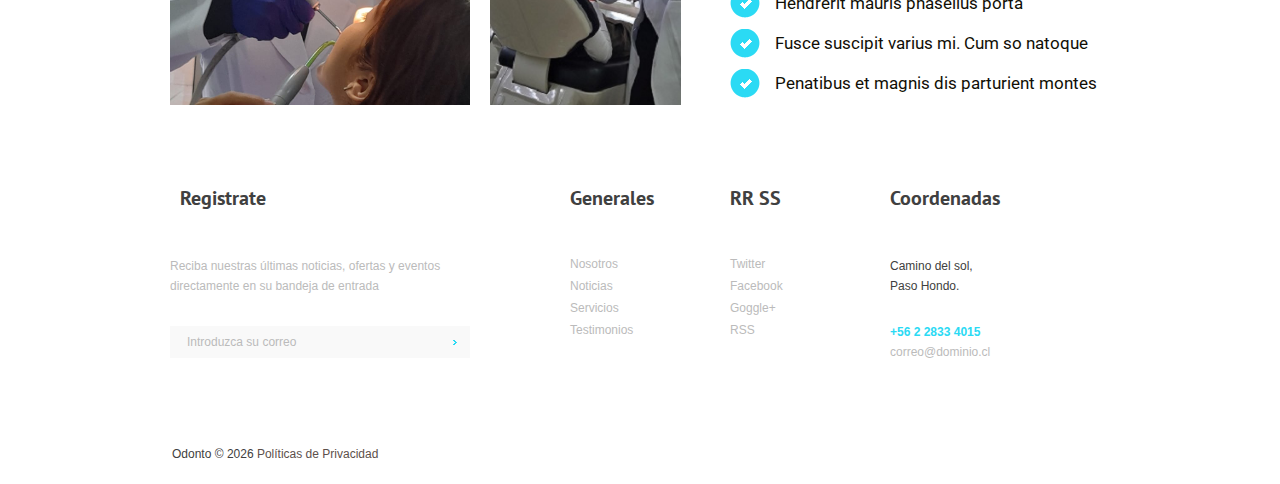
<file: index-2.html>
<!DOCTYPE html>
<html lang="es">
	<head>
		<title>Servicios</title>
		<meta charset="utf-8">
		<meta name = "format-detection" content = "telephone=no" />
		<link rel="icon" href="images/favicon.ico" type="image/x-icon">
		<link rel="shortcut icon" href="images/favicon.ico" type="image/x-icon" />

		<!-- JQuery-->
		<script src="js/jquery.js"></script>

		<!-- Plugins -->
		<script src="js/jquery-migrate-1.1.1.js"></script>
		<script src="js/jquery.easing.1.3.js"></script>
		<script src="js/scroll_to_top.js"></script>
		<script src="js/script.js"></script>
		<script src="js/sForm.js"></script>
		<script src="js/jquery.equalheights.js"></script>
		<script src="js/superfish.js"></script>
		<script src="js/jquery.mobilemenu.js"></script>
		<script src="js/touchTouch.jquery.js"></script>
		<script src="js/jquery.tools.min.js"></script>
		
		<!-- Font Awesome -->
		<link rel="stylesheet" type="text/css" href="https://cdnjs.cloudflare.com/ajax/libs/font-awesome/6.1.1/css/all.min.css"
		integrity="sha512-KfkfwYDsLkIlwQp6LFnl8zNdLGxu9YAA1QvwINks4PhcElQSvqcyVLLD9aMhXd13uQjoXtEKNosOWaZqXgel0g=="
		crossorigin="anonymous" referrerpolicy="no-referrer" />
		
		<!-- CSS -->
		<link rel="stylesheet" href="css/style.css">
	</head>
	<body>
		<!--Pa Arriba-->
		<div id="back-top">Ir a Arriba</div>
		<div class="main">
			<div class="div-content">  
				<div class="top_section">
					<div class="container_12">
						<div class="grid_12">
							<div class="clear"></div>
						</div>
					</div>
				</div>
			</div>

		<!--header-->
		<header>
			<div class="container_12">
				<div class="grid_12">
					<div class="grid_9 alpha">
						<a href="index.html"><img src="images/LogoB.png" alt="Logo" style="width: 150px;"></a>
						<nav>
							<ul class="sf-menu header_menu">
								<li><a href="index.html">Inicio<strong></strong></a></li>
								<li><a href="index-1.html">Nosotros<strong></strong></a></li>
								<li class="current"><a href="index-2.html"><span></span>Servicios<strong></strong></a>
									<ul class='submenu'>
										<li><a href="#">Diseño de sonrisa</a></li>
										<li><a href="#">Carillas de Porcelana</a></li>
										<li><a href="#">Unión de dientes</a></li>
										<li><a href="#">Rellenos Blancos</a></li>
										<li><a href="#">Blanqueamiento dental</a></li>
									</ul>
								</li>
								<li><a href="index-3.html">Galeria<strong></strong></a></li>
								<li><a href="index-4.html">Testimonios<strong></strong></a></li>
								<li><a href="index-5.html">Contacto<strong></strong></a></li>
							</ul>
						</nav>
					</div>
					<div class="grid_3 omega">
						<p class="phone_txt"><small><i class="fas fa-phone"></i></small><span class="color1"> +56</span> 2 2833 4015</p>
					</div>
				</div>
			</div>
		</header>

		<!-- Contenido -->
		<div class="container_12">
			<div class="grid_12">
				<div class="wrapper hline2 v4">
					<h2>Servicios Principales</h2>
					<div class="grid_6 alpha">
						<img src="images/page3_icon1.png" alt="" class="img4 no_resize">
						<div class="box">
							<p><span class="color1">Praesent vestibulum molestie lacus.</span><br><br>Aenean nonummy hendrerit mauris. Phasellus porta. Fusce suscipit varius mi. Cum sociis natoque penatibus et magnis dis parturient montes, nascetur ridiculus mus.</p>
							<a href="#" class="more_btn3">Leer más</a>
						</div>
					</div>
					
					<div class="grid_6 omega">
						<img src="images/page3_icon2.png" alt="" class="img4 no_resize">
						<div class="box">
							<p><span class="color1">Praesent vestibulum molestie lacus.</span><br><br>Aenean nonummy hendrerit mauris. Phasellus porta. Fusce suscipit varius mi. Cum sociis natoque penatibus et magnis dis parturient montes, nascetur ridiculus mus.</p>
							<a href="#" class="more_btn3">Leer más</a>
						</div>
					</div>
				</div>
				
				<div class="wrapper hline2 v5">
					<h2>Otros Servicios</h2>
					<div class="grid_6 alpha">
						<div class="wrapper marBot2">
							<img src="images/page3_icon3.png" alt="" class="img4 no_resize">
							<div class="box">
								<p><span class="color1">Lorem ipsum dolor sit  amet</span><br><br>Aenean nonummy hendrerit mauris. Phasellus porta. Fusce suscipit varius mi. Cum sociis natoque penatibus et magnis dis parturient.</p>
								<a href="#" class="more_btn3">Leer más</a>
							</div>
						</div>
						
						<div class="wrapper">
							<img src="images/page3_icon4.png" alt="" class="img4 no_resize">
							<div class="box">
								<p><span class="color1">Sed ut perspiciatis unde</span><br><br>Aenean nonummy hendrerit mauris. Phasellus porta. Fusce suscipit varius mi. Cum sociis natoque penatibus et magnis dis parturient.</p>
								<a href="#" class="more_btn3">Leer más</a>
							</div>
						</div>
					</div>
					
					<div class="grid_6 omega">
						<div class="wrapper marBot2">
							<img src="images/page3_icon5.png" alt="" class="img4 no_resize">
							<div class="box">
								<p><span class="color1">Donec sagittis euismod purus</span><br><br>Aenean nonummy hendrerit mauris. Phasellus porta. Fusce suscipit varius mi. Cum sociis natoque penatibus et magnis dis parturient.</p>
								<a href="#" class="more_btn3">Leer más</a>
							</div>
						</div>
						
						<div class="wrapper">
							<img src="images/page3_icon6.png" alt="" class="img4 no_resize">
							<div class="box">
								<p><span class="color1">Proin ullamcorper urna et</span><br><br>Aenean nonummy hendrerit mauris. Phasellus porta. Fusce suscipit varius mi. Cum sociis natoque penatibus et magnis dis parturient.</p>
								<a href="#" class="more_btn3">Leer más</a>
							</div>
						</div>
					</div>
				</div>
				
				<div class="wrapper">
					<h2>Funciones Principales</h2>
					<div class="grid_4 alpha">
						<img src="images/img2.jpeg" alt="" class="img5">
					</div>
					<div class="grid_3">
						<img src="images/img_12.jpeg" alt="" class="img5" style="height: 300px;">
					</div>
					<div class="grid_5 omega">
						<p>Aenean nonummy hendrerit mauris. Phasellus porta. Fusce suscipit varius mi. Cum sociis natoque penatibus et magnis dis parturient montes.</p>
						<ul class="listWithMarker v2">
							<li><a href="#">Praesent vestibulum molestie lacus</a></li>
							<li><a href="#">Aenean nonummy</a></li>
							<li><a href="#">Hendrerit mauris phasellus porta</a></li>
							<li><a href="#">Fusce suscipit varius mi. Cum so natoque</a></li>
							<li><a href="#">Penatibus et magnis dis parturient montes</a></li>
						</ul>
					</div>
				</div>
				<div class="clear"></div>
			</div>
		</div>

		<!--footer-->
		<footer>
			<div class="footer_priv">
				<div class="container_12">
					<div class="grid_12">
						<div class="wrapper">
							<div class="grid_4 alpha">
								<h4><i class="icon-envelope"></i>Registrate</h4>
								<p>Reciba nuestras últimas noticias, ofertas y eventos directamente en su bandeja de entrada</p>
								<form id="subscribe-form">
									<div class="success">¡Tu solicitud de suscripción ha sido enviada!</div>
									<fieldset>
										<label class="email">
										<input type="email" value="Introduzca su correo" onfocus="myFocus(this);" onblur="myBlur(this);"/>
										<span class="error">*No es un correo válido.</span></label>
										<div class="btns"><a href="#" class="more_btn2" data-type="submit"></a></div>
									</fieldset>
								</form>
							</div>
							<div class="grid_2 prefix_1">
								<h4>Generales</h4>
								<ul class="listWithMarker2">
									<li><a href="#">Nosotros</a></li>
									<li><a href="#">Noticias</a></li>
									<li><a href="#">Servicios</a></li>
									<li><a href="#">Testimonios</a></li>
								</ul>
							</div>
							
							<div class="grid_2">
								<h4>RR SS</h4>
								<ul class="listWithMarker2">
									<li><a href="#">Twitter</a></li>
									<li><a href="#">Facebook</a></li>
									<li><a href="#">Goggle+</a></li>
									<li><a href="#">RSS</a></li>
								</ul>
							</div>
							
							<div class="grid_3 omega">
								<h4>Coordenadas</h4>
								<p class="color3">Camino del sol,<br>Paso Hondo.<br><br><span class="bold color2">+56 2 2833 4015</span><br><a href="#" class="link4">correo@dominio.cl</a></p>
							</div>
						</div>
						<p class="txt_priv">Odonto &copy; <span id="copyright-year"></span> <a href="index-6.html">Políticas de Privacidad</a></p>
					</div>
				</div>
			</div>  
		</footer>
	</div>
	<script type="text/javascript">

		function myFocus(element){
			if (element.value == element.defaultValue){
				element.focus();
				element.value = '';
			}
		}
		function myBlur(element){
			if (element.value == ''){
				element.blur();
				element.value = element.defaultValue;
			}
		}

	</script>
	</body>
</html>
</file>
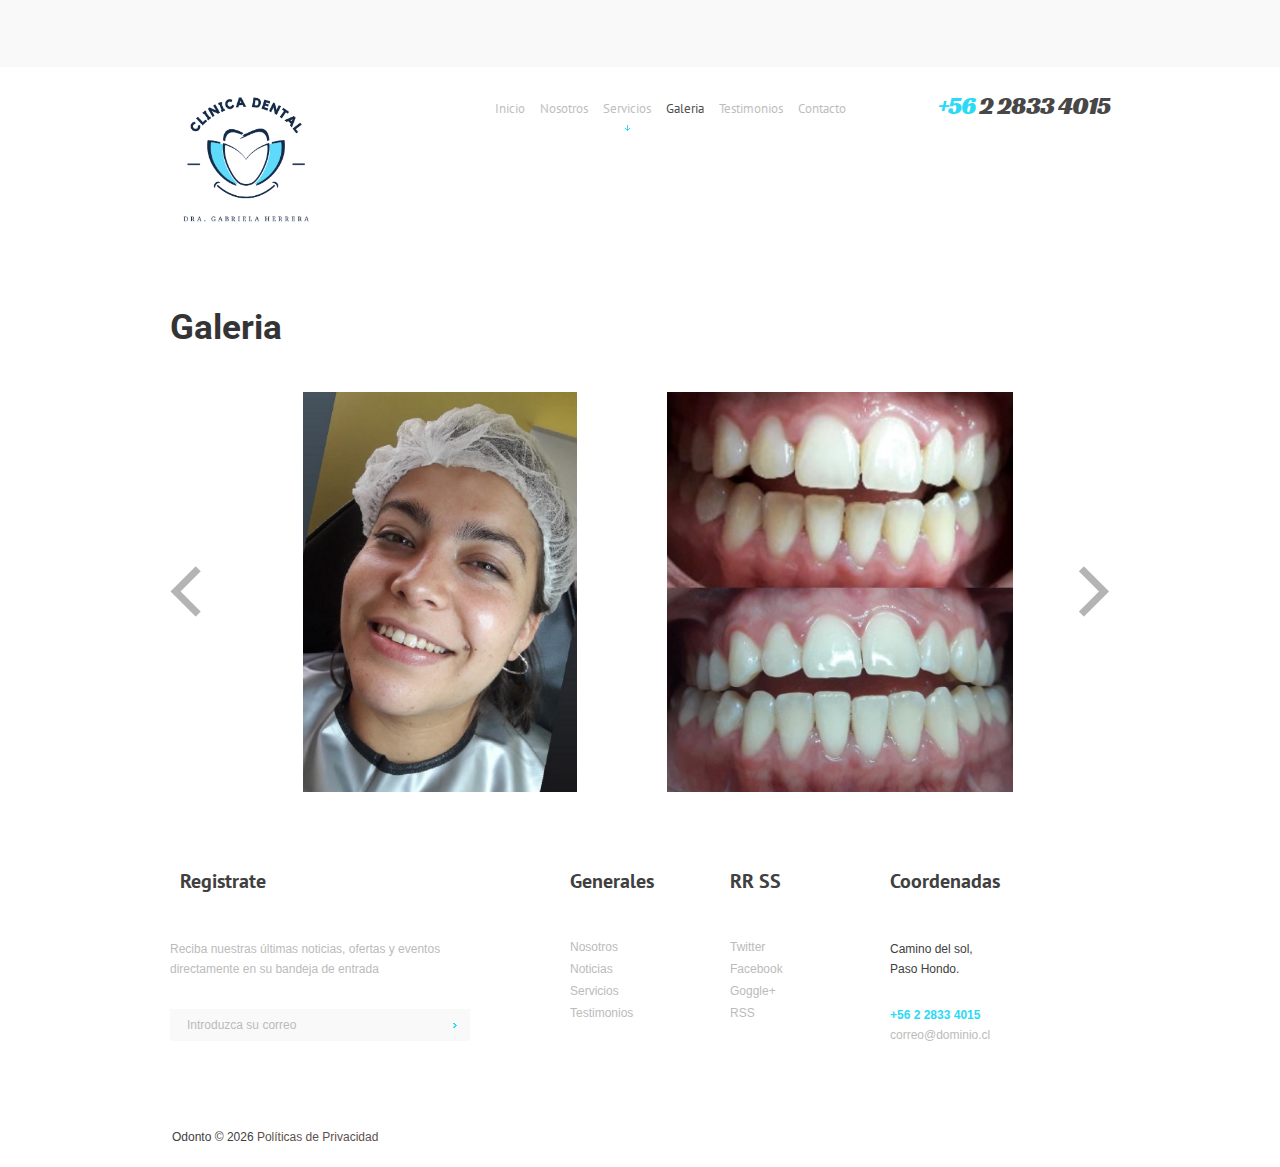
<file: index-3.html>
<!DOCTYPE html>
<html lang="es">
	<head>
		<title>Galeria</title>
		<meta charset="utf-8">
		<meta name = "format-detection" content = "telephone=no" />
		<link rel="icon" href="images/favicon.ico" type="image/x-icon">
		<link rel="shortcut icon" href="images/favicon.ico" type="image/x-icon" />
		
		<!-- JQuery-->
		<script src="js/jquery.js"></script>

		<!-- Plugins -->
		<script src="js/jquery-migrate-1.1.1.js"></script>
		<script src="js/jquery.easing.1.3.js"></script>
		<script src="js/scroll_to_top.js"></script>
		<script src="js/script.js"></script>
		<script src="js/sForm.js"></script>
		<script src="js/jquery.equalheights.js"></script>
		<script src="js/superfish.js"></script>
		<script src="js/jquery.mobilemenu.js"></script>
		<script src="js/touchTouch.jquery.js"></script>
		<script src="js/jquery.tools.min.js"></script>
		
		<!-- Carrusel por JQuery-->
		<script src="js/jquery.carouFredSel-6.1.0.js"></script>
		<script src="js/jquery.touchSwipe.min.js"></script>
		
		<!-- Font Awesome -->
		<link rel="stylesheet" type="text/css" href="https://cdnjs.cloudflare.com/ajax/libs/font-awesome/6.1.1/css/all.min.css"
		integrity="sha512-KfkfwYDsLkIlwQp6LFnl8zNdLGxu9YAA1QvwINks4PhcElQSvqcyVLLD9aMhXd13uQjoXtEKNosOWaZqXgel0g=="
		crossorigin="anonymous" referrerpolicy="no-referrer" />
		
		<!-- CSS -->
		<link rel="stylesheet" href="css/style.css">
		<script>
			$(window).load( function(){
				//  Responsive
				$('#galeria').carouFredSel({
					auto: false,
					responsive: true,
					width: '100%',      
					scroll: 1,
					prev: '#prev',
					next: '#prox',
					pagination: false,
					mousewheel: false,
					swipe: {
						onMouse: true,
						onTouch: true
					},
					items: {
						width:380,
						height: 'auto', // Para ajustar la altura
						visible: {
							min: 2,
							max: 2
						}
					}
				});
			});
		</script>
	</head>
	<body>
		<!--Hacia Arriba-->
		<div id="back-top">Ir a Arriba</div>
		<div class="main">
			<div class="div-content">  
				<div class="top_section">
					<div class="container_12">
						<div class="grid_12">
							<div class="clear"></div>
						</div>
					</div>
				</div>
			</div>

			<!--header-->
			<header>
				<div class="container_12">
					<div class="grid_12">
						<div class="grid_9 alpha">
							<a href="index.html"><img src="images/LogoB.png" alt="Logo" style="width: 150px;"></a>
							<nav>
								<ul class="sf-menu header_menu">
									<li><a href="index.html">Inicio<strong></strong></a></li>
									<li><a href="index-1.html">Nosotros<strong></strong></a></li>
									<li><a href="index-2.html"><span></span>Servicios<strong></strong></a>
										<ul class='submenu'>
											<li><a href="#">Diseño de sonrisa</a></li>
											<li><a href="#">Carillas de Porcelana</a></li>
											<li><a href="#">Unión de dientes</a></li>
											<li><a href="#">Rellenos Blancos</a></li>
											<li><a href="#">Blanqueamiento dental</a></li>
										</ul>
									</li>
									<li class="current"><a href="index-3.html">Galeria<strong></strong></a></li>
									<li><a href="index-4.html">Testimonios<strong></strong></a></li>
									<li><a href="index-5.html">Contacto<strong></strong></a></li>
								</ul>
							</nav>
						</div>
						<div class="grid_3 omega">
							<p class="phone_txt"><i class="fas fa-phone"></i><span class="color1"> +56</span> 2 2833 4015</p>
						</div>
					</div>
				</div>
			</header>
			<!--contenido-->
			<div class="container_12">
				<div class="grid_12">
					<div class="wrapper">
						<h2>Galeria</h2>
						<div class="grid_10 prefix_1">
							<div class="list_galeria responsive">
								<ul id="galeria">
									<li>
										<figure><a href="images/img_22.jpeg" class="magnifier2" ><img src="images/img_22.jpeg" alt="" height="300px"><span class="zoom"></span></a></figure>
									</li>
									<li>
										<figure><a href="images/img_17.jpeg" class="magnifier2" ><img src="images/img_17.jpeg" alt=""><span class="zoom"></span></a></figure>
									</li>
									<li>
										<figure><a href="images/img_13.jpeg" class="magnifier2" ><img src="images/img_13.jpeg" alt=""><span class="zoom"></span></a></figure>
									</li>
									<li>
										<figure><a href="images/img_14.jpeg" class="magnifier2" ><img src="images/img_14.jpeg" alt=""><span class="zoom"></span></a></figure>
									</li>
									<li>
										<figure><a href="images/img_15.jpeg" class="magnifier2" ><img src="images/img_15.jpeg" alt=""><span class="zoom"></span></a></figure>
									</li>
									<li>
										<figure><a href="images/img_16.jpeg" class="magnifier2" ><img src="images/img_16.jpeg" alt=""><span class="zoom"></span></a></figure>
									</li>
									<li>
										<figure><a href="images/img_18.jpeg" class="magnifier2" ><img src="images/img_18.jpeg" alt=""><span class="zoom"></span></a></figure>
									</li>
									<li>
										<figure><a href="images/img_21.jpeg" class="magnifier2" ><img src="images/img_21.jpeg" alt=""><span class="zoom"></span></a></figure>
									</li>
									<li>
										<figure><a href="images/img_10.jpeg" class="magnifier2" ><img src="images/img_10.jpeg" alt=""><span class="zoom"></span></a></figure>
									</li>
									<li>
										<figure><a href="images/img_24.jpeg" class="magnifier2" ><img src="images/img_24.jpeg" alt=""><span class="zoom"></span></a></figure>
									</li>
								</ul>
								<div class="clear"></div>
								<a class="prev2" id="prev"  href="javascript:;"></a>
								<a class="next2" id="prox"  href="javascript:;"></a> 
							</div>
						</div>
					</div>
					<div class="clear">
						
					</div>
				</div>
			</div>
			<!--footer-->
			<footer>
				<div class="footer_priv">
					<div class="container_12">
						<div class="grid_12">
							<div class="wrapper">
								<div class="grid_4 alpha">
									<h4><i class="icon-envelope"></i>Registrate</h4>
									<p>Reciba nuestras últimas noticias, ofertas y eventos directamente en su bandeja de entrada</p>
									<form id="subscribe-form">
										<div class="success">¡Tu solicitud de suscripción ha sido enviada!</div>
										<fieldset>
											<label class="email">
											<input type="email" value="Introduzca su correo" onfocus="myFocus(this);" onblur="myBlur(this);"/>
											<span class="error">*No es un correo válido.</span></label>
											<div class="btns"><a href="#" class="more_btn2" data-type="submit"></a></div>
										</fieldset>
									</form>
								</div>
								<div class="grid_2 prefix_1">
									<h4>Generales</h4>
									<ul class="listWithMarker2">
										<li><a href="#">Nosotros</a></li>
										<li><a href="#">Noticias</a></li>
										<li><a href="#">Servicios</a></li>
										<li><a href="#">Testimonios</a></li>
									</ul>
								</div>
								
								<div class="grid_2">
									<h4>RR SS</h4>
									<ul class="listWithMarker2">
										<li><a href="#">Twitter</a></li>
										<li><a href="#">Facebook</a></li>
										<li><a href="#">Goggle+</a></li>
										<li><a href="#">RSS</a></li>
									</ul>
								</div>
								
								<div class="grid_3 omega">
									<h4>Coordenadas</h4>
									<p class="color3">Camino del sol,<br>Paso Hondo.<br><br><span class="bold color2">+56 2 2833 4015</span><br><a href="#" class="link4">correo@dominio.cl</a></p>
								</div>
							</div>
							<p class="txt_priv">Odonto &copy; <span id="copyright-year"></span> <a href="index-6.html">Políticas de Privacidad</a></p>
						</div>
					</div>
				</div>  
			</footer>
		</div>
		<script type="text/javascript">

			$(document).ready(function(){
				// Inicializa la galeria
				$('.magnifier2').touchTouch();
			});

			function myFocus(element){
				if (element.value == element.defaultValue){
					element.focus();
					element.value = '';
				}
			}
			function myBlur(element){
				if (element.value == ''){
					element.blur();
					element.value = element.defaultValue;
				}
			}

		</script>
	</body>
</html>
</file>
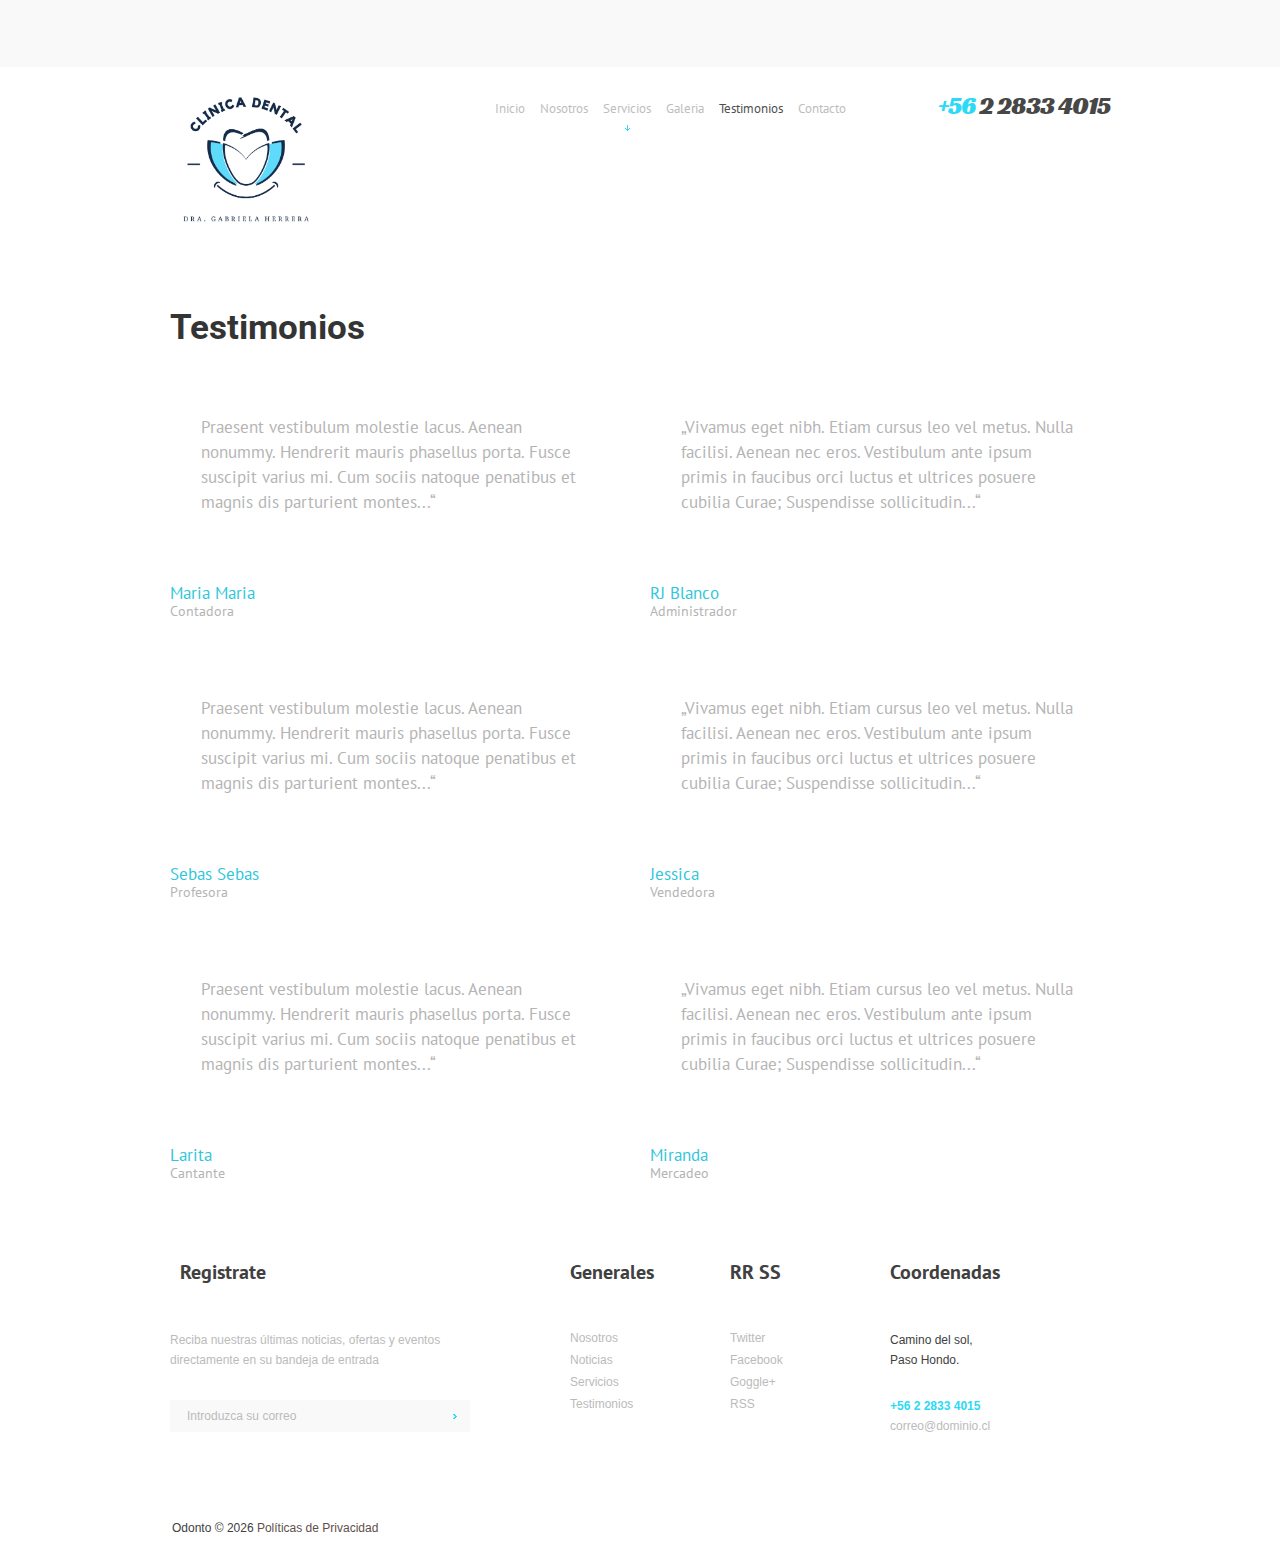
<file: index-4.html>
<!DOCTYPE html>
<html lang="es">
	<head>
		<title>Testimonios</title>
		<meta charset="utf-8">
		<meta name = "format-detection" content = "telephone=no" />
		<link rel="icon" href="images/favicon.ico" type="image/x-icon">
		<link rel="shortcut icon" href="images/favicon.ico" type="image/x-icon" />

		<!-- JQuery-->
		<script src="js/jquery.js"></script>

		<!-- Plugins -->
		<script src="js/jquery-migrate-1.1.1.js"></script>
		<script src="js/jquery.easing.1.3.js"></script>
		<script src="js/scroll_to_top.js"></script>
		<script src="js/script.js"></script>
		<script src="js/sForm.js"></script>
		<script src="js/jquery.equalheights.js"></script>
		<script src="js/superfish.js"></script>
		<script src="js/jquery.mobilemenu.js"></script>
		<script src="js/touchTouch.jquery.js"></script>
		<script src="js/jquery.tools.min.js"></script>

		<!-- Font Awesome -->
		<link rel="stylesheet" type="text/css" href="https://cdnjs.cloudflare.com/ajax/libs/font-awesome/6.1.1/css/all.min.css"
			integrity="sha512-KfkfwYDsLkIlwQp6LFnl8zNdLGxu9YAA1QvwINks4PhcElQSvqcyVLLD9aMhXd13uQjoXtEKNosOWaZqXgel0g=="
			crossorigin="anonymous" referrerpolicy="no-referrer" />

		<!-- CSS -->
		<link rel="stylesheet" href="css/style.css">
	</head>
	<body>
		<!--Pa Arriba-->
		<div id="back-top">Ir a Arriba</div>
		<div class="main">
			<div class="div-content">  
				<div class="top_section">
					<div class="container_12">
						<div class="grid_12">
							<div class="clear"></div>
						</div>
					</div>
				</div>
			</div>

			<!--header-->
			<header>
				<div class="container_12">
					<div class="grid_12">
						<div class="grid_9 alpha">
							<a href="index.html"><img src="images/LogoB.png" alt="Gear" style="width: 150px;"></a>
							<nav>
								<ul class="sf-menu header_menu">
									<li><a href="index.html">Inicio<strong></strong></a></li>
									<li><a href="index-1.html">Nosotros<strong></strong></a></li>
									<li><a href="index-2.html"><span></span>Servicios<strong></strong></a>
										<ul class='submenu'>
											<li><a href="#">Diseño de sonrisa</a></li>
											<li><a href="#">Carillas de Porcelana</a></li>
											<li><a href="#">Unión de dientes</a></li>
											<li><a href="#">Rellenos Blancos</a></li>
											<li><a href="#">Blanqueamiento dental</a></li>
										</ul>
									</li>
									<li><a href="index-3.html">Galeria<strong></strong></a></li>
									<li  class="current"><a href="index-4.html">Testimonios<strong></strong></a></li>
									<li><a href="index-5.html">Contacto<strong></strong></a></li>
								</ul>
							</nav>
						</div>
						<div class="grid_3 omega">
							<p class="phone_txt"><small><i class="fas fa-phone"></i></small><span class="color1"> +56</span> 2 2833 4015</p>
						</div>

					</div>
				</div>
			</header>

			<!--Contenido-->
			<div class="container_12">
				<div class="grid_12">
					<div class="wrapper">
						<h2>Testimonios</h2>
						<div class="grid_6 alpha">
							<div class="wrapper">
								<blockquote>
									<p>Praesent vestibulum molestie lacus. Aenean nonummy. Hendrerit mauris phasellus porta. Fusce suscipit varius mi. Cum sociis natoque penatibus et magnis dis parturient montes...“</p>
								</blockquote>
								<div class="under_quote">
									
									<div class="box">
										<p><a href="#" class="link5">Maria Maria</a></p>
										<p>Contadora</p>
									</div>
								</div>
							</div>
							
							<div class="wrapper marTop2">
								<blockquote>
									<p>Praesent vestibulum molestie lacus. Aenean nonummy. Hendrerit mauris phasellus porta. Fusce suscipit varius mi. Cum sociis natoque penatibus et magnis dis parturient montes...“</p>
								</blockquote>
								<div class="under_quote">
									
									<div class="box">
										<p><a href="#" class="link5">Sebas Sebas</a></p>
										<p>Profesora</p>
									</div>
								</div>
							</div>
							
							<div class="wrapper marTop2">
								<blockquote>
									<p>Praesent vestibulum molestie lacus. Aenean nonummy. Hendrerit mauris phasellus porta. Fusce suscipit varius mi. Cum sociis natoque penatibus et magnis dis parturient montes...“</p>
								</blockquote>
								<div class="under_quote">
									
									<div class="box">
										<p><a href="#" class="link5">Larita</a></p>
										<p>Cantante</p>
									</div>
								</div>
							</div>
						</div>
						<div class="grid_6 omega">
							<div class="wrapper">
								<blockquote>
									<p>„Vivamus eget nibh. Etiam cursus leo vel metus. Nulla facilisi. Aenean nec eros. Vestibulum ante ipsum primis in faucibus orci luctus et ultrices posuere cubilia Curae; Suspendisse sollicitudin...“</p>
								</blockquote>
								<div class="under_quote">
									
									<div class="box">
										<p><a href="#" class="link5">RJ Blanco</a></p>
										<p>Administrador</p>
									</div>
								</div>
							</div>
							
							<div class="wrapper marTop2">
								<blockquote>
									<p>„Vivamus eget nibh. Etiam cursus leo vel metus. Nulla facilisi. Aenean nec eros. Vestibulum ante ipsum primis in faucibus orci luctus et ultrices posuere cubilia Curae; Suspendisse sollicitudin...“</p>
								</blockquote>
								<div class="under_quote">
									
									<div class="box">
										<p><a href="#" class="link5">Jessica </a></p>
										<p>Vendedora</p>
									</div>
								</div>
							</div>
							
							<div class="wrapper marTop2">
								<blockquote>
									<p>„Vivamus eget nibh. Etiam cursus leo vel metus. Nulla facilisi. Aenean nec eros. Vestibulum ante ipsum primis in faucibus orci luctus et ultrices posuere cubilia Curae; Suspendisse sollicitudin...“</p>
								</blockquote>
								<div class="under_quote">
									
									<div class="box">
										<p><a href="#" class="link5">Miranda</a></p>
										<p>Mercadeo</p>
									</div>
								</div>
							</div>
						</div>
					</div>
					<div class="clear"></div>
				</div>
			</div>
			<!--footer-->
			<footer>
				<div class="footer_priv">
					<div class="container_12">
						<div class="grid_12">
							<div class="wrapper">
								<div class="grid_4 alpha">
									<h4><i class="icon-envelope"></i>Registrate</h4>
									<p>Reciba nuestras últimas noticias, ofertas y eventos directamente en su bandeja de entrada</p>
									<form id="subscribe-form">
										<div class="success">¡Tu solicitud de suscripción ha sido enviada!</div>
										<fieldset>
											<label class="email">
											<input type="email" value="Introduzca su correo" onfocus="myFocus(this);" onblur="myBlur(this);"/>
											<span class="error">*No es un correo válido.</span></label>
											<div class="btns"><a href="#" class="more_btn2" data-type="submit"></a></div>
										</fieldset>
									</form>
								</div>
								<div class="grid_2 prefix_1">
									<h4>Generales</h4>
									<ul class="listWithMarker2">
										<li><a href="#">Nosotros</a></li>
										<li><a href="#">Noticias</a></li>
										<li><a href="#">Servicios</a></li>
										<li><a href="#">Testimonios</a></li>
									</ul>
								</div>
								
								<div class="grid_2">
									<h4>RR SS</h4>
									<ul class="listWithMarker2">
										<li><a href="#">Twitter</a></li>
										<li><a href="#">Facebook</a></li>
										<li><a href="#">Goggle+</a></li>
										<li><a href="#">RSS</a></li>
									</ul>
								</div>
								
								<div class="grid_3 omega">
									<h4>Coordenadas</h4>
									<p class="color3">Camino del sol,<br>Paso Hondo.<br><br><span class="bold color2">+56 2 2833 4015</span><br><a href="#" class="link4">correo@dominio.cl</a></p>
								</div>
							</div>
							<p class="txt_priv">Odonto &copy; <span id="copyright-year"></span> <a href="index-6.html">Políticas de Privacidad</a></p>
						</div>
					</div>
				</div>  
			</footer>
		</div>
		<script type="text/javascript">

			function myFocus(element){
				if (element.value == element.defaultValue){
					element.focus();
					element.value = '';
				}
			}
			function myBlur(element){
				if (element.value == ''){
					element.blur();
					element.value = element.defaultValue;
				}
			}

		</script>
	</body>
</html>
</file>
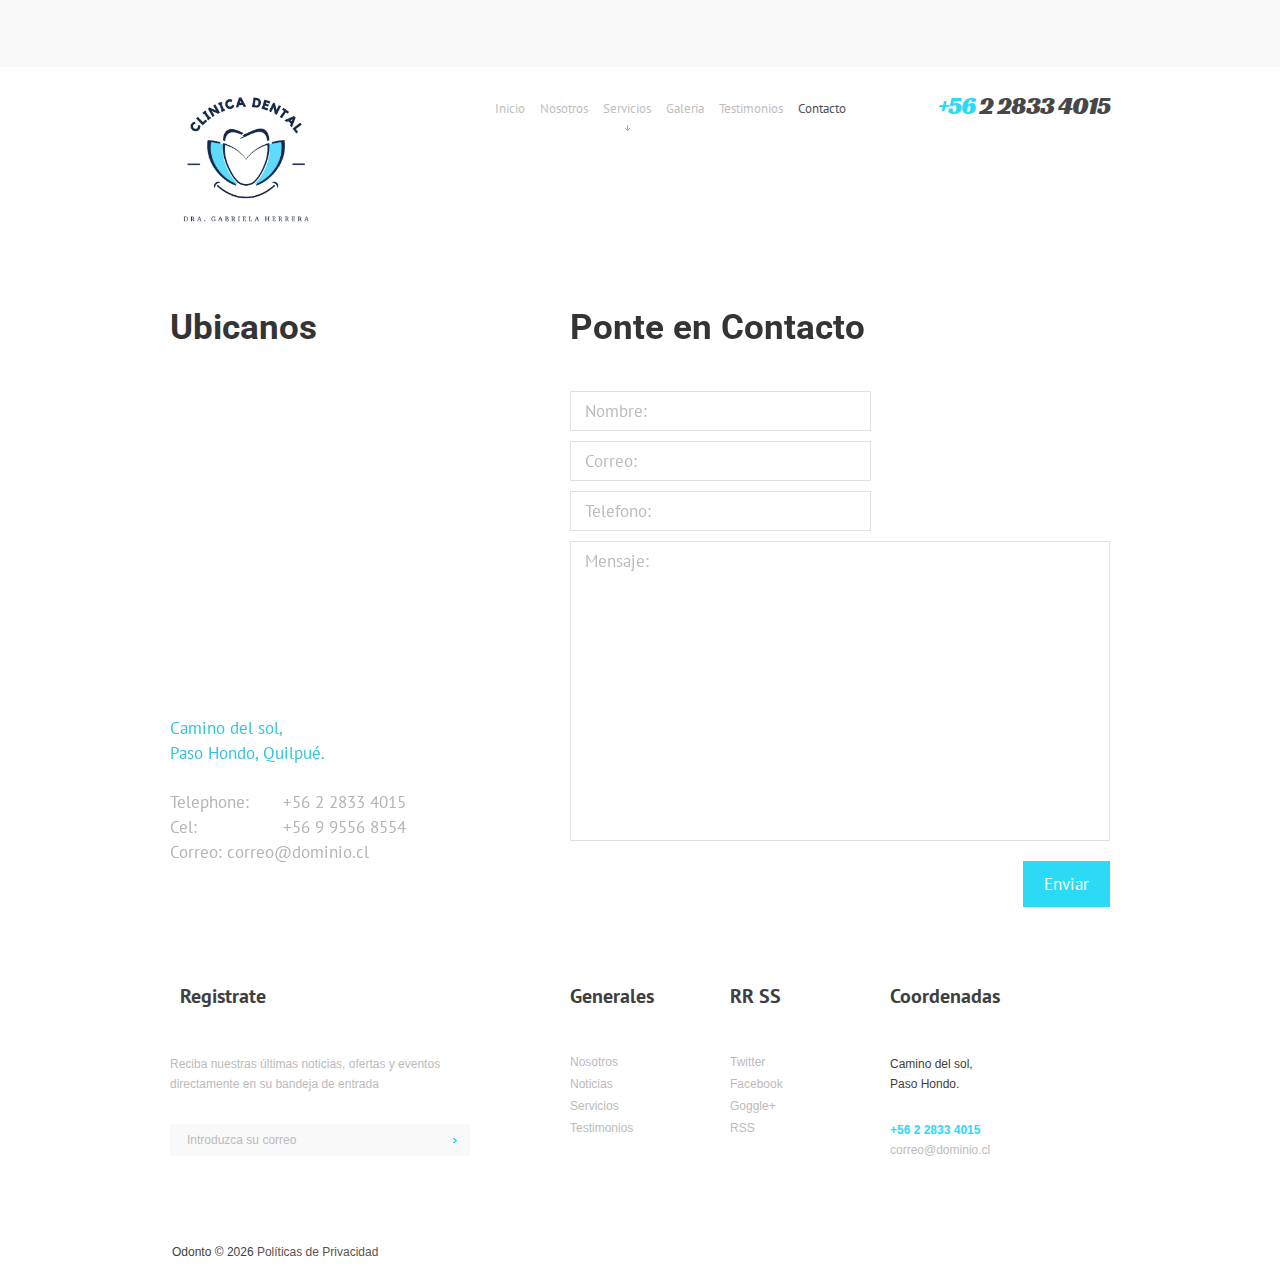
<file: index-5.html>
<!DOCTYPE html>
<html lang="es">
	<head>
		<title>Contacto</title>
		<meta charset="utf-8">
		<meta name = "format-detection" content = "telephone=no" />
		<link rel="icon" href="images/favicon.ico" type="image/x-icon">
		<link rel="shortcut icon" href="images/favicon.ico" type="image/x-icon" />

		<!-- JQuery-->
		<script src="js/jquery.js"></script>

		<!-- Plugins-->
		<script src="js/jquery-migrate-1.1.1.js"></script>
		<script src="js/jquery.easing.1.3.js"></script>
		<script src="js/scroll_to_top.js"></script>
		<script src="js/script.js"></script>
		<script src="js/sForm.js"></script>
		<script src="js/TMForm.js"></script>
		<script src="js/jquery.equalheights.js"></script>
		<script src="js/superfish.js"></script>
		<script src="js/jquery.mobilemenu.js"></script>
		<script src="js/touchTouch.jquery.js"></script>
		<script src="js/jquery.tools.min.js"></script>

		<!-- Font Awesome -->
		<link rel="stylesheet" type="text/css" href="https://cdnjs.cloudflare.com/ajax/libs/font-awesome/6.1.1/css/all.min.css"
		integrity="sha512-KfkfwYDsLkIlwQp6LFnl8zNdLGxu9YAA1QvwINks4PhcElQSvqcyVLLD9aMhXd13uQjoXtEKNosOWaZqXgel0g=="
		crossorigin="anonymous" referrerpolicy="no-referrer" />
		
		<!-- CSS -->
		<link rel="stylesheet" href="css/style.css">
	</head>
	<body>
		<!--Pa Arriba-->
		<div id="back-top">Ir a Arriba</div>
		<div class="main">
			<div class="div-content">  
				<div class="top_section">
					<div class="container_12">
						<div class="grid_12">
							<div class="clear"></div>
						</div>
					</div>
				</div>
			</div>

			<!--header -->
			<header>
				<div class="container_12">
					<div class="grid_12">
						<div class="grid_9 alpha">
							<a href="index.html"><img src="images/LogoB.png" alt="Logo" style="width: 150px;"></a>
							<nav>
								<ul class="sf-menu header_menu">
									<li><a href="index.html">Inicio<strong></strong></a></li>
									<li><a href="index-1.html">Nosotros<strong></strong></a></li>
									<li><a href="index-2.html"><span></span>Servicios<strong></strong></a>
										<ul class='submenu'>
											<li><a href="#">Diseño de sonrisa</a></li>
											<li><a href="#">Carillas de Porcelana</a></li>
											<li><a href="#">Unión de dientes</a></li>
											<li><a href="#">Rellenos Blancos</a></li>
											<li><a href="#">Blanqueamiento dental</a></li>
										</ul>
									</li>
									<li><a href="index-3.html">Galeria<strong></strong></a></li>
									<li><a href="index-4.html">Testimonios<strong></strong></a></li>
									<li class="current"><a href="index-5.html">Contacto<strong></strong></a></li>
								</ul>
							</nav>
						</div>
						<div class="grid_3 omega">
							<p class="phone_txt"><small><i class="fas fa-phone"></i></small><span class="color1"> +56</span> 2 2833 4015</p>
						</div>

					</div>
				</div>
			</header>

			<!-- Contenido -->
			<div class="container_12">
				<div class="grid_12">
					<div class="grid_5 alpha">
						<h2>Ubicanos</h2>
						<figure class="img_inner">
							<iframe src="http://maps.google.com/maps?f=q&amp;source=s_q&amp;hl=en&amp;geocode=&amp;q=Cam.+del+Sol+800,+Quilpu%C3%A9,+Valpara%C3%ADso,+Chile&amp;aq=0&amp;sll=-33.0338673,-71.485933,17&amp;sspn=-33.0338719!4d-71.4814483&amp;ie=UTF8&amp;hq=&amp;hnear=Quilpu%C3%A9,+Quilpue,+Valpara%C3%ADso&amp;ll=-33.0482707!4d-71.4408752&amp;spn=0.01628,0.025663&amp;z=14&amp;iwloc=A&amp;output=embed"></iframe>
						</figure>
						<address>	
							<dl>
								<dt>Camino del sol,<br>Paso Hondo, Quilpué.</dt>
								<dd><span>Telephone:</span>+56 2 2833 4015</dd>
								<dd><span>Cel:</span>+56 9 9556 8554</dd>
								<dd>Correo: <a href="#" class="link6">correo@dominio.cl</a></dd>
							</dl>
						</address>
					</div>
						
					<div class="grid_7 omega">
						<h2>Ponte en Contacto</h2>
						<form id="contact-form">
							<div class="success-message">Formulario Enviado! <strong>Pronto estaremos en contacto.</strong></div>
							<div class="wrapper">
								<label class="name">
									<input type="text" placeholder="Nombre:" data-constraints="@Required @JustLetters" />
									<span class="empty-message">*El nombre es requerido.</span>
									<span class="error-message">*No es nombre válido.</span>
								</label>
								<label class="email">
									<input type="text" placeholder="Correo:" data-constraints="@Required @Email" />
									<span class="empty-message">*El correo es requerido.</span>
									<span class="error-message">*No es un correo válido.</span>
								</label>
								<label class="phone">
									<input type="text" placeholder="Telefono:" data-constraints="@Required @JustNumbers"/>
									<span class="empty-message">*Por favor ingrese un teléfono.</span>
									<span class="error-message">*No es un teléfono válido.</span>
								</label>
							</div>
							<label class="message">
								<textarea placeholder="Mensaje:" data-constraints='@Required @Length(min=20,max=999999)'></textarea>
								<span class="empty-message">*Debe incluir un mensaje.</span>
								<span class="error-message">*El mensaje es muy corto.</span>
							</label>
							<div  class="form_btns">
								<a href="#" data-type="submit" class="more_btn">Enviar</a>
							</div>  
						</form>
					</div>
				</div>
			</div>
			<!--footer -->
			<footer>
				<div class="footer_priv">
					<div class="container_12">
						<div class="grid_12">
							<div class="wrapper">
								<div class="grid_4 alpha">
									<h4><i class="icon-envelope"></i>Registrate</h4>
									<p>Reciba nuestras últimas noticias, ofertas y eventos directamente en su bandeja de entrada</p>
									<form id="subscribe-form">
										<div class="success">¡Tu solicitud de suscripción ha sido enviada!</div>
										<fieldset>
											<label class="email">
											<input type="email" value="Introduzca su correo" onfocus="myFocus(this);" onblur="myBlur(this);"/>
											<span class="error">*No es un correo válido.</span></label>
											<div class="btns"><a href="#" class="more_btn2" data-type="submit"></a></div>
										</fieldset>
									</form>
								</div>
								<div class="grid_2 prefix_1">
									<h4>Generales</h4>
									<ul class="listWithMarker2">
										<li><a href="#">Nosotros</a></li>
										<li><a href="#">Noticias</a></li>
										<li><a href="#">Servicios</a></li>
										<li><a href="#">Testimonios</a></li>
									</ul>
								</div>
								
								<div class="grid_2">
									<h4>RR SS</h4>
									<ul class="listWithMarker2">
										<li><a href="#">Twitter</a></li>
										<li><a href="#">Facebook</a></li>
										<li><a href="#">Goggle+</a></li>
										<li><a href="#">RSS</a></li>
									</ul>
								</div>
								
								<div class="grid_3 omega">
									<h4>Coordenadas</h4>
									<p class="color3">Camino del sol,<br>Paso Hondo.<br><br><span class="bold color2">+56 2 2833 4015</span><br><a href="#" class="link4">correo@dominio.cl</a></p>
								</div>
							</div>
							<p class="txt_priv">Odonto &copy; <span id="copyright-year"></span> <a href="index-6.html">Políticas de Privacidad</a></p>
						</div>
					</div>
				</div>  
			</footer>
		</div>
		<script type="text/javascript">

			function myFocus(element){
				if (element.value == element.defaultValue){
					element.focus();
					element.value = '';
				}
			}
			function myBlur(element){
				if (element.value == ''){
					element.blur();
					element.value = element.defaultValue;
				}
			}
			
			$(window).load(function(){
				$('#contact-form').TMForm({ownerEmail:'#'})
			})
		</script>
	</body>
</html>
</file>
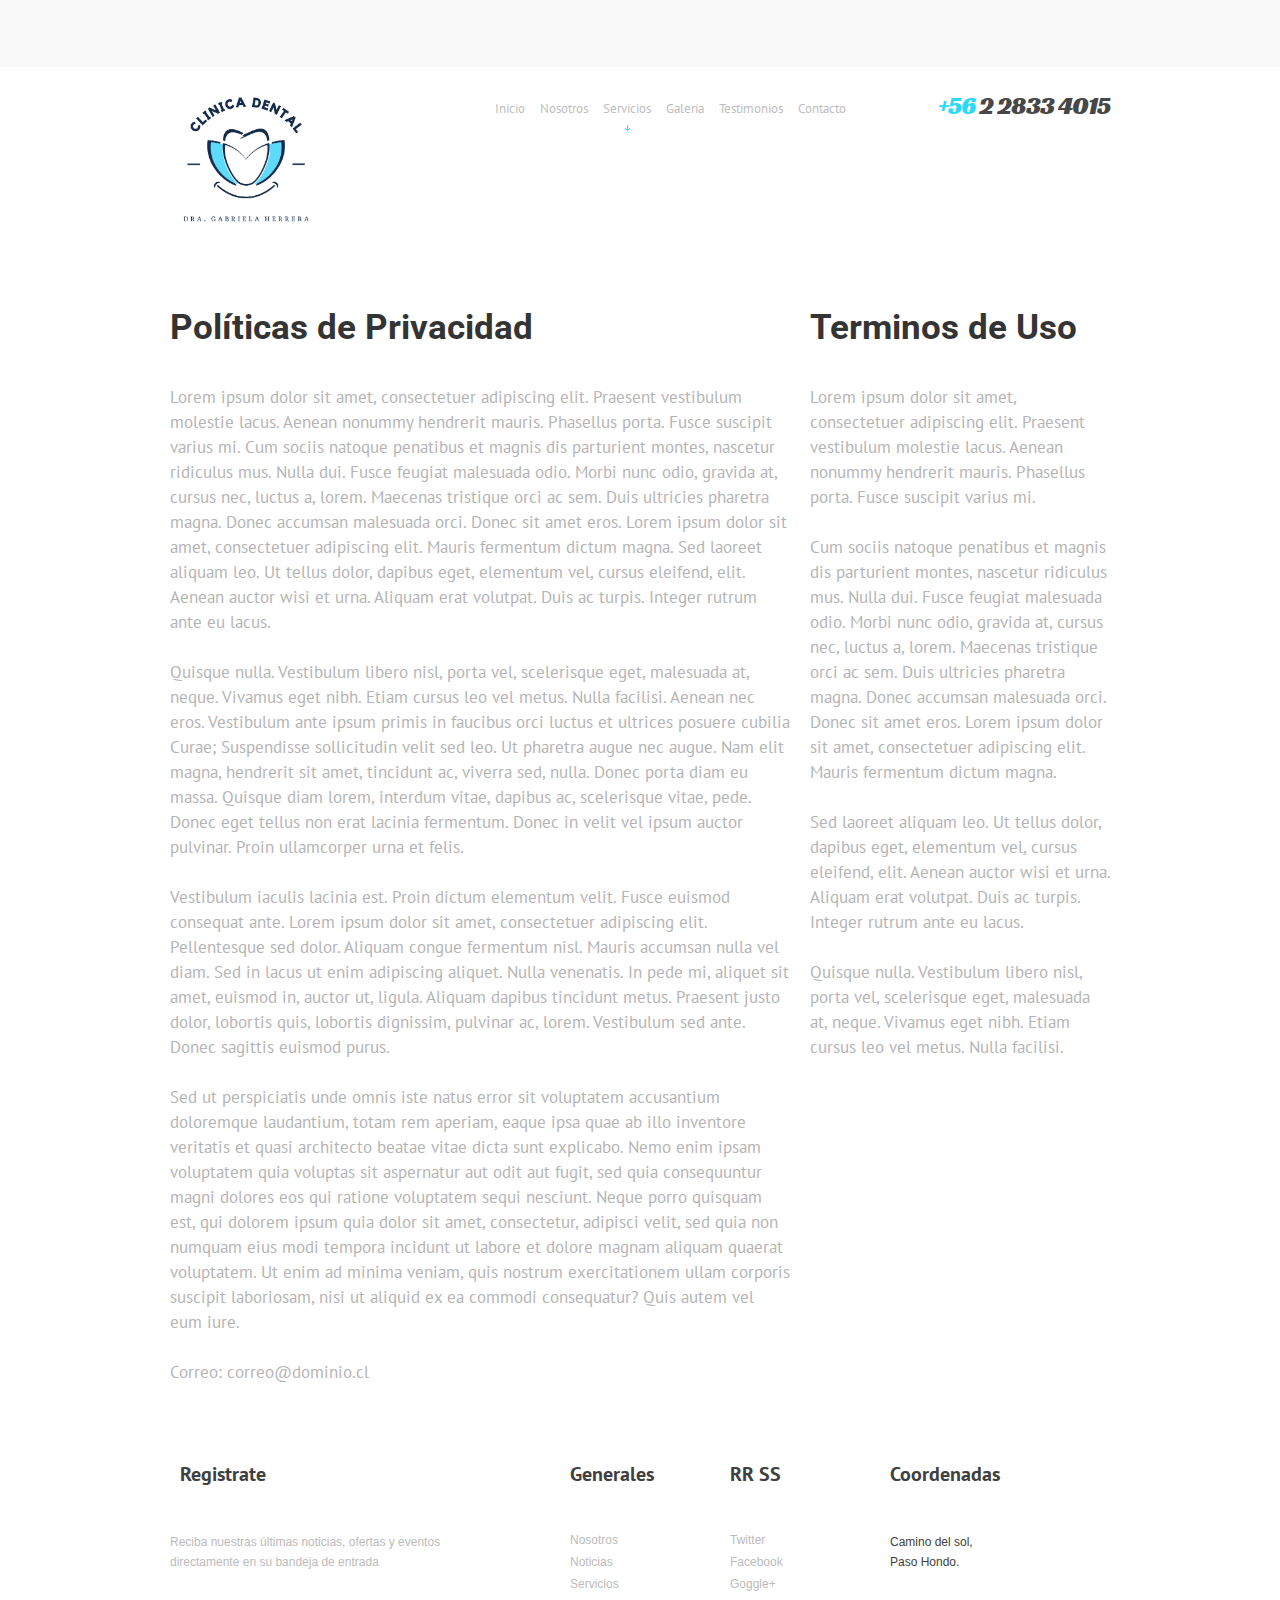
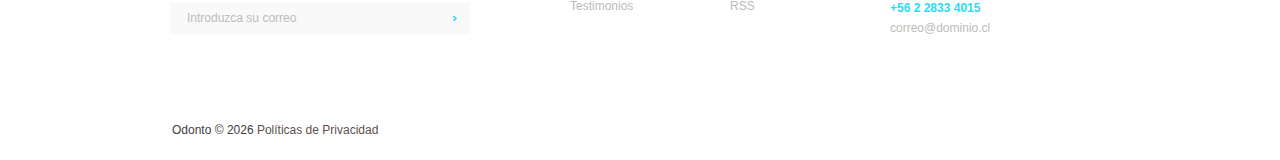
<file: index-6.html>
<!DOCTYPE html>
<html lang="es">
	<head>
		<title>Politicas</title>
		<meta charset="utf-8">
		<meta name = "format-detection" content = "telephone=no" />
		<link rel="icon" href="images/favicon.ico" type="image/x-icon">
		<link rel="shortcut icon" href="images/favicon.ico" type="image/x-icon" />

		<!-- JQuery-->
		<script src="js/jquery.js"></script>

		<!-- Plugins-->
		<script src="js/jquery-migrate-1.1.1.js"></script>
		<script src="js/jquery.easing.1.3.js"></script>
		<script src="js/scroll_to_top.js"></script>
		<script src="js/script.js"></script>
		<script src="js/sForm.js"></script>
		<script src="js/jquery.equalheights.js"></script>
		<script src="js/superfish.js"></script>
		<script src="js/jquery.mobilemenu.js"></script>
		<script src="js/touchTouch.jquery.js"></script>
		<script src="js/jquery.tools.min.js"></script>

		<!-- Font Awesome -->
		<link rel="stylesheet" type="text/css" href="https://cdnjs.cloudflare.com/ajax/libs/font-awesome/6.1.1/css/all.min.css"
			integrity="sha512-KfkfwYDsLkIlwQp6LFnl8zNdLGxu9YAA1QvwINks4PhcElQSvqcyVLLD9aMhXd13uQjoXtEKNosOWaZqXgel0g=="
			crossorigin="anonymous" referrerpolicy="no-referrer" />

		<!--CSS-->
		<link rel="stylesheet" href="css/style.css">

	</head>
	<body>
		<!--Pa Arriba-->
		<div id="back-top">Ir a Arriba</div>
		<div class="main">
			<div class="div-content">  
				<div class="top_section">
					<div class="container_12">
						<div class="grid_12">
							<div class="clear"></div>
						</div>
					</div>
				</div>
			</div>

			<!--header-->
			<header>
				<div class="container_12">
					<div class="grid_12">
						<div class="grid_9 alpha">
							<a href="index.html"><img src="images/LogoB.png" alt="Gear" style="width: 150px;"></a>
							<nav>
								<ul class="sf-menu header_menu">
									<li><a href="index.html">Inicio<strong></strong></a></li>
									<li><a href="index-1.html">Nosotros<strong></strong></a></li>
									<li><a href="index-2.html"><span></span>Servicios<strong></strong></a>
										<ul class='submenu'>
											<li><a href="#">Diseño de sonrisa</a></li>
											<li><a href="#">Carillas de Porcelana</a></li>
											<li><a href="#">Unión de dientes</a></li>
											<li><a href="#">Rellenos Blancos</a></li>
											<li><a href="#">Blanqueamiento dental</a></li>
										</ul>
									</li>
									<li><a href="index-3.html">Galeria<strong></strong></a></li>
									<li><a href="index-4.html">Testimonios<strong></strong></a></li>
									<li><a href="index-5.html">Contacto<strong></strong></a></li>
								</ul>
							</nav>
						</div>
						<div class="grid_3 omega">
							<p class="phone_txt"><small><i class="fas fa-phone"></i></small><span class="color1"> +56</span> 2 2833 4015</p>
						</div>
					</div>
				</div>
			</header>

			<!--Contenido-->
			<div class="container_12">
				<div class="grid_12">
					<div class="wrapper">
						<div class="grid_4 omega footer_section1">
							<h2>Terminos de Uso</h2>
							<p>Lorem ipsum dolor sit amet, consectetuer adipiscing elit. Praesent vestibulum molestie lacus. Aenean nonummy hendrerit mauris. Phasellus porta. 
								Fusce suscipit varius mi.<br><br>Cum sociis natoque penatibus et magnis dis parturient montes, nascetur ridiculus mus. Nulla dui. Fusce feugiat malesuada odio. 
								Morbi nunc odio, gravida at, cursus nec, luctus a, lorem. Maecenas tristique orci ac sem. Duis ultricies pharetra magna. Donec accumsan malesuada orci. 
								Donec sit amet eros. Lorem ipsum dolor sit amet, consectetuer adipiscing elit. Mauris fermentum dictum magna. 
								<br><br>Sed laoreet aliquam leo. Ut tellus dolor, dapibus eget, elementum vel, cursus eleifend, elit. Aenean auctor wisi et urna. 
								Aliquam erat volutpat. Duis ac turpis. Integer rutrum ante eu lacus.
								<br><br>Quisque nulla. Vestibulum libero nisl, porta vel, scelerisque eget, malesuada at, neque. Vivamus eget nibh. Etiam cursus leo vel metus. Nulla facilisi.
							</p>
						</div>
						
						<div class="grid_8 alpha footer_section1">
							<h2>Políticas de Privacidad</h2>
							<p>Lorem ipsum dolor sit amet, consectetuer adipiscing elit. Praesent vestibulum molestie lacus. Aenean nonummy hendrerit mauris. 
								Phasellus porta. Fusce suscipit varius mi. Cum sociis natoque penatibus et magnis dis parturient montes, nascetur ridiculus mus. 
								Nulla dui. Fusce feugiat malesuada odio. Morbi nunc odio, gravida at, cursus nec, luctus a, lorem. Maecenas tristique orci ac sem. 
								Duis ultricies pharetra magna. Donec accumsan malesuada orci. Donec sit amet eros. Lorem ipsum dolor sit amet, consectetuer adipiscing elit. 
								Mauris fermentum dictum magna. Sed laoreet aliquam leo. Ut tellus dolor, dapibus eget, elementum vel, cursus eleifend, elit. Aenean auctor wisi et urna. 
								Aliquam erat volutpat. Duis ac turpis. Integer rutrum ante eu lacus.<br><br>Quisque nulla. Vestibulum libero nisl, porta vel, scelerisque eget, malesuada at, neque. 
								Vivamus eget nibh. Etiam cursus leo vel metus. Nulla facilisi. Aenean nec eros. Vestibulum ante ipsum primis in faucibus orci luctus et ultrices posuere cubilia Curae; 
								Suspendisse sollicitudin velit sed leo. Ut pharetra augue nec augue. Nam elit magna, hendrerit sit amet, tincidunt ac, viverra sed, nulla. Donec porta diam eu massa. 
								Quisque diam lorem, interdum vitae, dapibus ac, scelerisque vitae, pede. Donec eget tellus non erat lacinia fermentum. Donec in velit vel ipsum auctor pulvinar. 
								Proin ullamcorper urna et felis.<br><br>Vestibulum iaculis lacinia est. Proin dictum elementum velit. Fusce euismod consequat ante. Lorem ipsum dolor sit amet, consectetuer adipiscing elit. 
								Pellentesque sed dolor. Aliquam congue fermentum nisl. Mauris accumsan nulla vel diam. Sed in lacus ut enim adipiscing aliquet. Nulla venenatis. 
								In pede mi, aliquet sit amet, euismod in, auctor ut, ligula. Aliquam dapibus tincidunt metus. Praesent justo dolor, lobortis quis, lobortis dignissim, pulvinar ac, lorem. Vestibulum sed ante. 
								Donec sagittis euismod purus.<br><br>Sed ut perspiciatis unde omnis iste natus error sit voluptatem accusantium doloremque laudantium, totam rem aperiam, eaque ipsa quae ab illo inventore veritatis et quasi architecto beatae vitae dicta sunt explicabo. 
								Nemo enim ipsam voluptatem quia voluptas sit aspernatur aut odit aut fugit, sed quia consequuntur magni dolores eos qui ratione voluptatem sequi nesciunt. 
								Neque porro quisquam est, qui dolorem ipsum quia dolor sit amet, consectetur, adipisci velit, sed quia non numquam eius modi tempora incidunt ut labore et dolore magnam aliquam quaerat voluptatem. 
								Ut enim ad minima veniam, quis nostrum exercitationem ullam corporis suscipit laboriosam, nisi ut aliquid ex ea commodi consequatur? Quis autem vel eum iure.
								<br><br>Correo: <a href="#" class="link6">correo@dominio.cl</a></p>
						</div>
					</div>
					<div class="clear">
						
					</div>
				</div>
			</div>
			<!--footer-->
			<footer>
				<div class="footer_priv">
					<div class="container_12">
						<div class="grid_12">
							<div class="wrapper">
								<div class="grid_4 alpha">
									<h4><i class="icon-envelope"></i>Registrate</h4>
									<p>Reciba nuestras últimas noticias, ofertas y eventos directamente en su bandeja de entrada</p>
									<form id="subscribe-form">
										<div class="success">¡Tu solicitud de suscripción ha sido enviada!</div>
										<fieldset>
											<label class="email">
											<input type="email" value="Introduzca su correo" onfocus="myFocus(this);" onblur="myBlur(this);"/>
											<span class="error">*No es un correo válido.</span></label>
											<div class="btns"><a href="#" class="more_btn2" data-type="submit"></a></div>
										</fieldset>
									</form>
								</div>
								<div class="grid_2 prefix_1">
									<h4>Generales</h4>
									<ul class="listWithMarker2">
										<li><a href="#">Nosotros</a></li>
										<li><a href="#">Noticias</a></li>
										<li><a href="#">Servicios</a></li>
										<li><a href="#">Testimonios</a></li>
									</ul>
								</div>
								
								<div class="grid_2">
									<h4>RR SS</h4>
									<ul class="listWithMarker2">
										<li><a href="#">Twitter</a></li>
										<li><a href="#">Facebook</a></li>
										<li><a href="#">Goggle+</a></li>
										<li><a href="#">RSS</a></li>
									</ul>
								</div>
								
								<div class="grid_3 omega">
									<h4>Coordenadas</h4>
									<p class="color3">Camino del sol,<br>Paso Hondo.<br><br><span class="bold color2">+56 2 2833 4015</span><br><a href="#" class="link4">correo@dominio.cl</a></p>
								</div>
							</div>
							<p class="txt_priv">Odonto &copy; <span id="copyright-year"></span> <a href="index-6.html">Políticas de Privacidad</a></p>
						</div>
					</div>
				</div>  
			</footer>
		</div>
		<script type="text/javascript">

			function myFocus(element){
				if (element.value == element.defaultValue){
					element.focus();
					element.value = '';
				}
			}
			function myBlur(element){
				if (element.value == ''){
					element.blur();
					element.value = element.defaultValue;
				}
			}

		</script>
		<!-- Coded by Val -->
	</body>
</html>
</file>
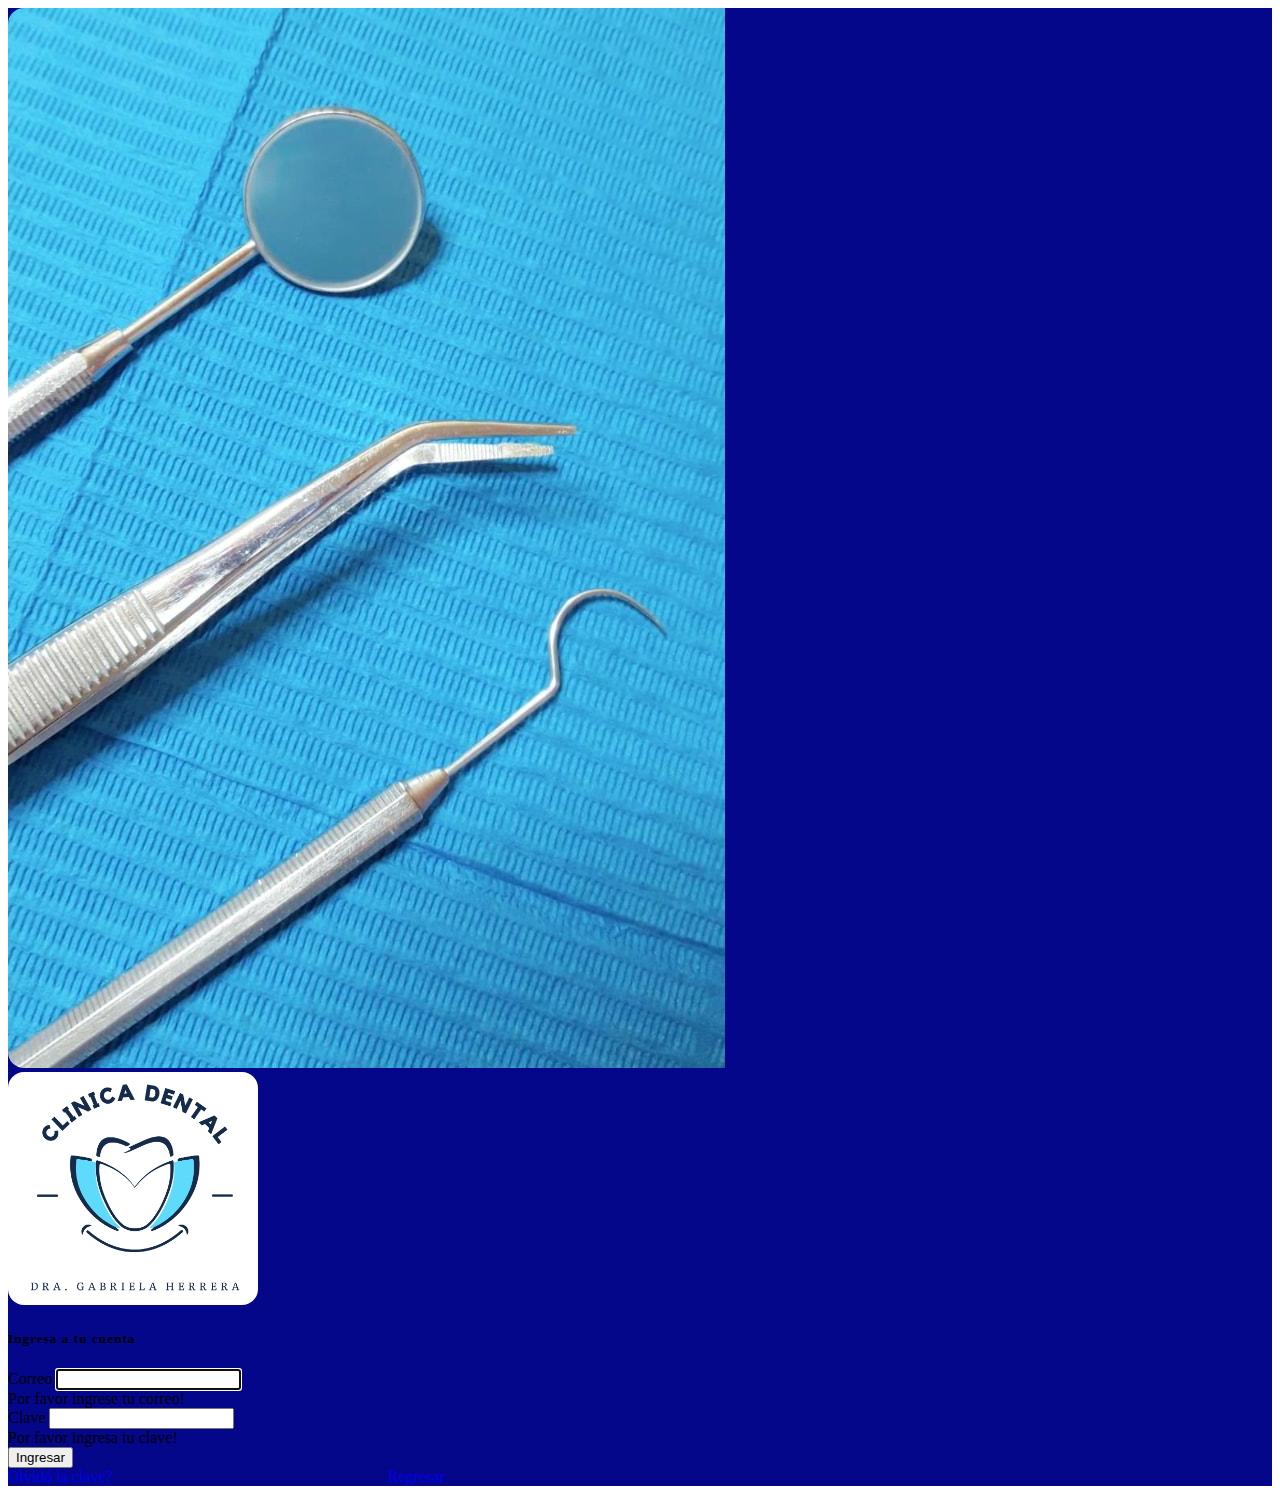
<file: login.html>
<!DOCTYPE html>
<html lang="es">
<head>
    <title>Ingreso</title>
    <meta charset="UTF-8">
    <meta http-equiv="X-UA-Compatible" content="IE=edge">
    <meta name="viewport" content="width=device-width, initial-scale=1.0">
    
    <!-- Bootstrap-->
    <link href="https://cdn.jsdelivr.net/npm/bootstrap@5.0.2/dist/css/bootstrap.min.css" rel="stylesheet" integrity="sha384-EVSTQN3/azprG1Anm3QDgpJLIm9Nao0Yz1ztcQTwFspd3yD65VohhpuuCOmLASjC" crossorigin="anonymous">
    
    <!--CSS-->
    <link rel="stylesheet" href="css/login.css">
</head>
<body>
    <section class="vh-100" style="background-color: #05078a;">
        <div class="container py-5 h-100">
            <div class="row d-flex justify-content-center align-items-center h-100">
                <div class="col col-lg-10">
                    <div class="card" style="border-radius: 1rem;">
                        <div class="row g-0">
                            <div class="col-md-6 col-lg-5 d-none d-md-block">
                                <img src="images/img_9.jpeg" alt="login form" class="img-fluid" style="border-radius: 1rem 0 0 1rem; max-height: fit-content;" />
                            </div>
                            <div class="col-md-6 col-lg-7 d-flex align-items-center">
                                <div class="card-body p-4 p-lg-5 text-black">
                                    <form action="back_index.html" class="needs-validation" id="frmLogin" autocomplete="off" novalidate>
                                        <div class="d-flex mb-2 pb-1">
                                            <img src="images/LogoB.png"
                                            alt="login form" class="img-thumbnail" style="border-radius: 1rem; width: 250px;" />
                                        </div>
                        
                                        <h5 class="fw-normal mb-2 pb-2" style="letter-spacing: 1px;">Ingresa a tu cuenta</h5>
                        
                                        <div class="form-outline mb-2">
                                            <label class="form-label" for="correo">Correo</label>
                                            <input type="email" name="correo" id="correo" class="form-control" required autofocus/>
                                            <div class="invalid-feedback">Por favor ingrese tu correo!</div>
                                        </div>
                        
                                        <div class="form-outline mb-2">
                                            <label class="form-label" for="clave">Clave</label>
                                            <input type="password" name="clave" id="clave" class="form-control" minlength="6" maxlength="12" required/>
                                            <div class="invalid-feedback">Por favor ingresa tu clave!</div>
                                            <span class="error"></span>
                                        </div>
                        
                                        <div class="pt-1 mb-2">
                                            <button class="btn btn-outline-primary btn-lg btn-block" type="submit">Ingresar</button>
                                        </div>
                                        <div class="row abajo">
                                            <div class="float-left" style="width: 380px;">
                                                <a class="small text-muted" href="olvido.html">Olvidó la clave?</a>
                                            </div>
                                            <div class="float-right">
                                                <a href="index.html" class="small text-muted">Regresar</a>
                                            </div>
                                        </div>
                                    </form>
                                </div>
                            </div>
                        </div>
                    </div>
                </div>
            </div>
        </div>
    </section>
    <script src="https://cdn.jsdelivr.net/npm/bootstrap@5.0.2/dist/js/bootstrap.bundle.min.js" integrity="sha384-MrcW6ZMFYlzcLA8Nl+NtUVF0sA7MsXsP1UyJoMp4YLEuNSfAP+JcXn/tWtIaxVXM" crossorigin="anonymous"></script>
    <script>
        (function () {
        'use strict'

        var forms = document.querySelectorAll('.needs-validation')

        Array.prototype.slice.call(forms)
            .forEach(function (form) {
            form.addEventListener('submit', function (event) {
                if (!form.checkValidity()) {
                    event.preventDefault()
                    event.stopPropagation()
                }

                const clave = document.getElementById("clave");
                const claveError = document.querySelector('#clave + span.error');

                if (clave.tooShort || clave.tooLong) {
                    claveError.textContent = 'la clave debe tener entre 6 y 12 caracteres.';
                    console.error('Aqui');
                    // Establece el estilo apropiado
                    claveError.className = 'error active';
                    event.preventDefault()
                }
                form.classList.add('was-validated')
            }, false)
            })
        })()
    </script>

</body>
</html>
</file>
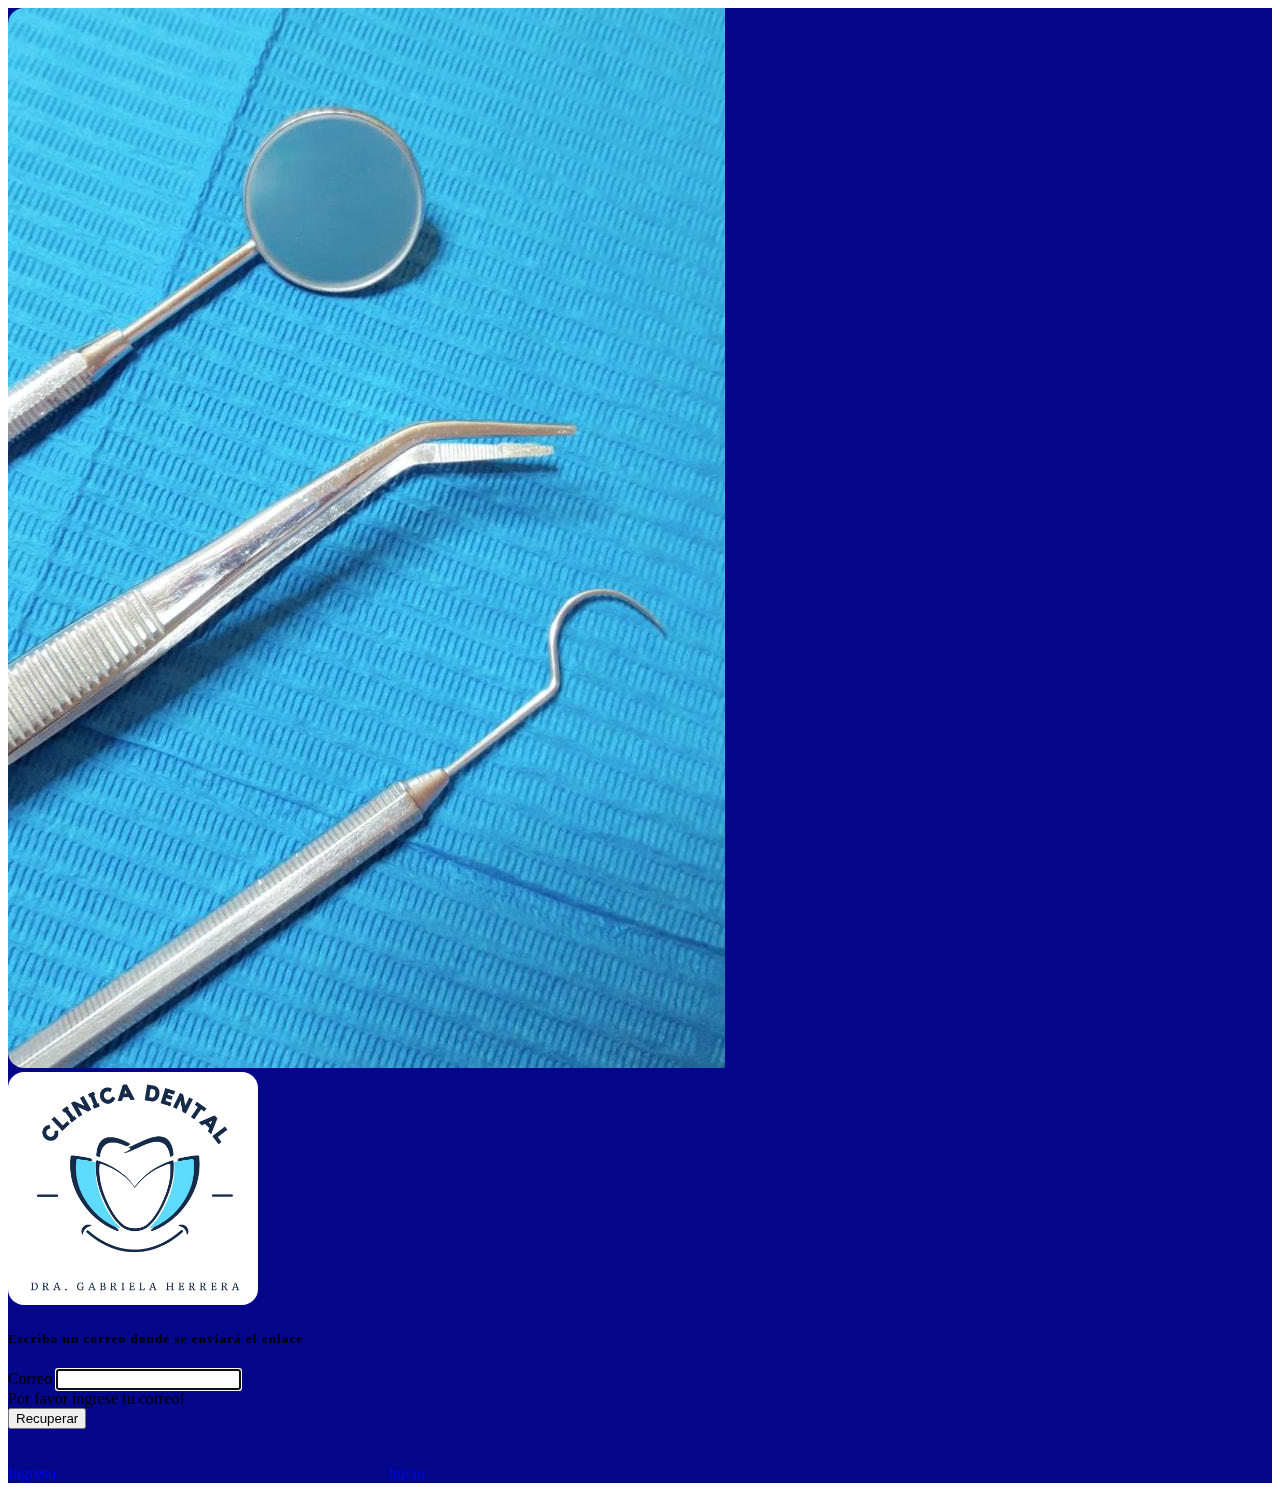
<file: olvido.html>
<!DOCTYPE html>
<html lang="es">

<head>
    <title>Olvido</title>
    <meta charset="UTF-8">
    <meta http-equiv="X-UA-Compatible" content="IE=edge">
    <meta name="viewport" content="width=device-width, initial-scale=1.0">
    
    <!--Bootstrap-->
    <link href="https://cdn.jsdelivr.net/npm/bootstrap@5.0.2/dist/css/bootstrap.min.css" rel="stylesheet"
        integrity="sha384-EVSTQN3/azprG1Anm3QDgpJLIm9Nao0Yz1ztcQTwFspd3yD65VohhpuuCOmLASjC" crossorigin="anonymous">
    
    <!--CSS-->
    <link rel="stylesheet" href="css/login.css">
</head>

<body>
    <section class="vh-100" style="background-color: #05078a;">
        <div class="container py-5 h-100">
            <div class="row d-flex justify-content-center align-items-center h-100">
                <div class="col col-lg-10">
                    <div class="card" style="border-radius: 1rem;">
                        <div class="row g-0">
                            <div class="col-md-6 col-lg-5 d-none d-md-block">
                                <img src="images/img_9.jpeg" alt="login form" class="img-fluid"
                                    style="border-radius: 1rem 0 0 1rem; max-height: fit-content;" />
                            </div>
                            <div class="col-md-6 col-lg-7 d-flex align-items-center">
                                <div class="card-body p-4 p-lg-5 text-black">
                                    <form action="recuperar.html" class="needs-validation" id="frmLogin"
                                        autocomplete="off" novalidate>
                                        <div class="d-flex mb-2 pb-1">
                                            <img src="images/LogoB.png" alt="login form" class="img-thumbnail"
                                                style="border-radius: 1rem; width: 250px;" />
                                        </div>

                                        <h5 class="fw-normal mb-2 pb-2" style="letter-spacing: 1px;">Escriba un correo donde se enviará el enlace
                                        </h5>

                                        <div class="form-outline mb-2">
                                            <label class="form-label" for="correo">Correo</label>
                                            <input type="email" name="correo" id="correo" class="form-control"
                                                required autofocus />
                                            <div class="invalid-feedback">Por favor ingrese tu correo!</div>
                                        </div>

            
                                        <div class="pt-1 mb-2">
                                            <button class="btn btn-outline-primary"
                                                type="submit">Recuperar</button>
                                        </div>
                                        </br></br>
                                        <div class="row abajo">
                                            <div class="float-left" style="width: 380px;">
                                                <a class="small text-muted" href="login.html">Ingreso</a>
                                            </div>
                                            <div class="float-right">
                                                <a href="index.html" class="small text-muted">Inicio</a>
                                            </div>
                                        </div>
                                    </form>
                                </div>
                            </div>
                        </div>
                    </div>
                </div>
            </div>
        </div>
    </section>
    <script src="https://cdn.jsdelivr.net/npm/bootstrap@5.0.2/dist/js/bootstrap.bundle.min.js"
        integrity="sha384-MrcW6ZMFYlzcLA8Nl+NtUVF0sA7MsXsP1UyJoMp4YLEuNSfAP+JcXn/tWtIaxVXM"
        crossorigin="anonymous"></script>
    <script>
        (function () {
            'use strict'

            var forms = document.querySelectorAll('.needs-validation')

            Array.prototype.slice.call(forms)
                .forEach(function (form) {
                    form.addEventListener('submit', function (event) {
                        if (!form.checkValidity()) {
                            event.preventDefault()
                            event.stopPropagation()
                        }

                        form.classList.add('was-validated')
                    }, false)
                })
        })()
    </script>

</body>

</html>
</file>
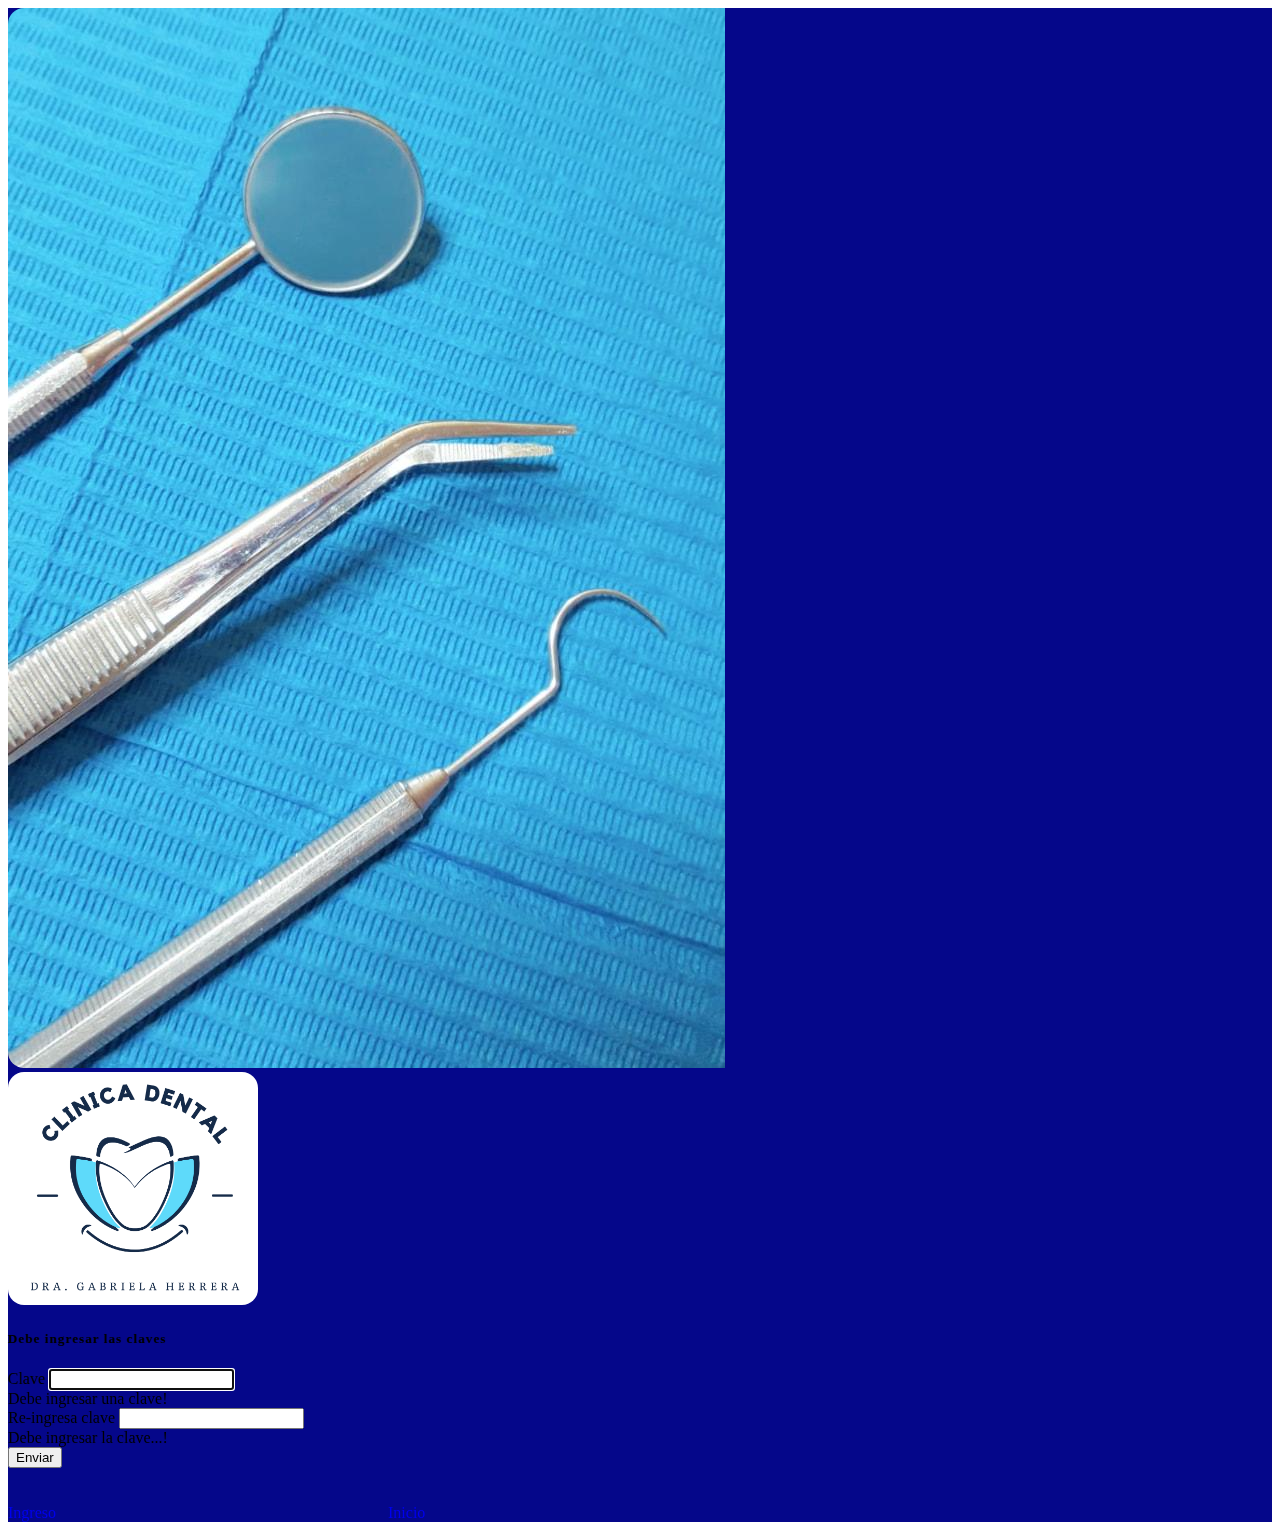
<file: recuperar.html>
<!DOCTYPE html>
<html lang="es">

<head>
    <title>Recuperar Clave</title>
    <meta charset="UTF-8">
    <meta http-equiv="X-UA-Compatible" content="IE=edge">
    <meta name="viewport" content="width=device-width, initial-scale=1.0">
    
    <!--Bootstrap-->
    <link href="https://cdn.jsdelivr.net/npm/bootstrap@5.0.2/dist/css/bootstrap.min.css" rel="stylesheet"
        integrity="sha384-EVSTQN3/azprG1Anm3QDgpJLIm9Nao0Yz1ztcQTwFspd3yD65VohhpuuCOmLASjC" crossorigin="anonymous">
    
    <!--CSS-->
    <link rel="stylesheet" href="css/login.css">
</head>

<body>
    <section class="vh-100" style="background-color: #05078a;">
        <div class="container py-5 h-100">
            <div class="row d-flex justify-content-center align-items-center h-100">
                <div class="col col-lg-10">
                    <div class="card" style="border-radius: 1rem;">
                        <div class="row g-0">
                            <div class="col-md-6 col-lg-5 d-none d-md-block">
                                <img src="images/img_9.jpeg" alt="login form" class="img-fluid"
                                    style="border-radius: 1rem 0 0 1rem; max-height: fit-content;" />
                            </div>
                            <div class="col-md-6 col-lg-7 d-flex align-items-center">
                                <div class="card-body p-4 p-lg-5 text-black">
                                    <form action="index.html" class="needs-validation" id="frmLogin"
                                        autocomplete="off" novalidate>
                                        <div class="d-flex mb-2 pb-1">
                                            <img src="images/LogoB.png" alt="login form" class="img-thumbnail"
                                                style="border-radius: 1rem; width: 250px;" />
                                        </div>

                                        <h5 class="fw-normal mb-2 pb-2" style="letter-spacing: 1px;">Debe ingresar las claves</h5>

                                        <div class="form-outline mb-2">
                                            <label class="form-label" for="clave">Clave</label>
                                            <input type="password" name="clave" id="clave" class="form-control"
                                                required autofocus />
                                            <div class="invalid-feedback">Debe ingresar una clave!</div>
                                        </div>

                                        <div class="form-outline mb-2">
                                            <label class="form-label" for="clave2">Re-ingresa clave</label>
                                            <input type="password" name="clave2" id="clave2" class="form-control" required />
                                            <div class="invalid-feedback">Debe ingresar la clave...!</div>
                                        </div>
            
                                        <div class="pt-1 mb-2">
                                            <button class="btn btn-outline-primary"
                                                type="submit">Enviar</button>
                                        </div>
                                        </br></br>
                                        <div class="row abajo">
                                            <div class="float-left" style="width: 380px;">
                                                <a class="small text-muted" href="login.html">Ingreso</a>
                                            </div>
                                            <div class="float-right">
                                                <a href="index.html" class="small text-muted">Inicio</a>
                                            </div>
                                        </div>
                                    </form>
                                </div>
                            </div>
                        </div>
                    </div>
                </div>
            </div>
        </div>
    </section>
    <script src="https://cdn.jsdelivr.net/npm/bootstrap@5.0.2/dist/js/bootstrap.bundle.min.js"
        integrity="sha384-MrcW6ZMFYlzcLA8Nl+NtUVF0sA7MsXsP1UyJoMp4YLEuNSfAP+JcXn/tWtIaxVXM"
        crossorigin="anonymous"></script>
    <script>
        (function () {
            'use strict'

            var forms = document.querySelectorAll('.needs-validation')

            Array.prototype.slice.call(forms)
                .forEach(function (form) {
                    form.addEventListener('submit', function (event) {
                        if (!form.checkValidity()) {
                            event.preventDefault()
                            event.stopPropagation()
                        }

                        form.classList.add('was-validated')
                    }, false)
                })
        })()
    </script>

</body>

</html>
</file>
<file: css/login.css>
a {
    text-decoration: none;
}

.error {
    width: 100%;
    padding: 0;
    font-size: 80%;
    color: rgb(8, 8, 8);
    background-color: rgb(245, 113, 5);
    border-radius: 0 0 5px 5px;
    box-sizing: border-box;
}

.error.active {
    padding: 0.3em;
}

.abajo {
    display: flex;
    flex-wrap: nowrap;
}

@media (max-width:450px) {
    .abajo {
        display: flex;
        flex-wrap: wrap;
    }
}
</file>
<file: css/style.css>
/*css*/
@import "../css/reset.css";
@import "../css/skeleton.css";
@import "../css/superfish.css";
@import "../css/touchTouch.css";
@import "../css/form.css";
@import "../css/camera.css";
@import "../css/subscribe-form.css";

/*Racing Sans One*/
@import url(//fonts.googleapis.com/css?family=Racing+Sans+One);
@import url(//fonts.googleapis.com/css?family=PT+Sans);
@import url(//fonts.googleapis.com/css?family=Roboto:400,700);

html, body { }

a[href^="tel:"] {
	color: inherit;
	text-decoration:none;
}
* {
	-webkit-text-size-adjust: none;
}
.clearfix {
  *zoom: 1;
}
.clearfix:before,
.clearfix:after {
  display: table;
  content: "";
  line-height: 0;
}
.clearfix:after {
  clear: both;
}
.fleft {float:left;}
.fright {float:right;}
.clear {clear:both; width:100%; font-size:0; line-height:0;}
.wrapper, .wrapper-extra, .extra-wrap{
	position: relative;
	overflow:hidden;
	width: 100%; 
}
.wrap {
	position: relative;
	text-align: center;
}
.wrapper-after:after{
	display:block;
	visibility:hidden;
	clear:both;
	height:0;
	content:".";
}
.dis-block{display: block;}
.dis-inblock{display: inline-block;}
.txt_left{text-align: left;}
.txt_right{text-align: right;}
.txt_cntr{text-align: center;}
.txt_ital{font-style: italic;}
.txt_line_through{text-decoration: line-through;}
.marg-left-0{margin-left:0 !important;}	
.marg-right-0{margin-right:0 !important;}
.marg-left-right-0{ margin-right:0 !important;margin-left:0 !important;}
.last-mbot{margin-bottom:0 !important;}	
.last-pbot{padding-bottom: 0 !important;}
.last-mpbot{margin-bottom:0 !important;padding-bottom:0 !important;}
.marRight1{margin-right: 33px;}
.marRight2{margin-right: 55px;}
.padTop1{padding-top: 20px;}
.padBot1{padding-bottom: 60px;}
.padBot2{padding-bottom: 41px;}
.mar1{margin: -1px 10px 0; display: inline-block !important; color: #808080 !important;}
.mar2{margin: 0 10px;}
.marTop1{margin-top: -5px;}
.marTop2{margin-top: 15px;}
.marBot1{margin-bottom: -8px;}
.marBot2{margin-bottom: 8px;}
.quote_1{
	text-align: center;
	max-width: 660px;
	display: inline-block;
	margin-top: 34px;
}
.hline2{
	padding-bottom: 52px;
	border-bottom: 1px solid #efefef;
}
.hline2.v2{padding-bottom: 71px;	margin-bottom: 5px;}
.hline2.v3{padding-bottom: 65px;	margin-bottom: 4px;}
.hline2.v4{padding-bottom: 71px;	margin-bottom: 4px;}
.hline2.v5{padding-bottom: 72px;	margin-bottom: 4px;}
.box, .box2, .box3{overflow: hidden;}
.bold{font-weight: bold;}
.color1{color: #2bdaf4;}
.color2{color: #2bdaf4;margin-top: 6px;display: inline-block;}
.color3{color: #404040;
}

/* Global properties ======================================================== */
html, body { margin:0; padding:0; height:100%;}

body {
	min-width:300px;
	background: #fff;
	color:#b4b4b4;
	font:17px/25px "PT Sans", Arial, Helvetica, sans-serif ;
}
.fs_14{font-size: 14px;}
#back-top {
	min-width: 64px;
  position: fixed;
  bottom: 40px;
  left: 51%;
  z-index: 1000;
  display: none;
  margin-left: 500px;
  /*width: 24px;
  height: 18px;*/
  padding-right: 10px;
  background: url("../images/up-arrow.png") 100% center no-repeat;
  cursor: pointer;
  color: #404040;
  font:12px/18px Arial, Helvetica, sans-serif ;
}
#back-top:hover {
  /*background: url("../images/up-arrow.png") 100% center no-repeat;*/
  color: #2bdaf4;
}
.main{
	padding:0 0 0 0;
	width:100%;
	height: auto; 
	/* background: #fafafa; */
}
.div-content{
	margin:0 auto;
	padding-top: 0px;
	padding-bottom: 67px;
	width:100%;
	background: #f9f9f9;
	
}
.txt_col1{
	position: relative;
	display: inline-block;
	width: 64px;
}
/***********************************************************************/
/*===============================>H-logo-properties=========================*/
h1{
	position: relative;
	display: inline-block;
	float:left;
	margin:0;
	margin-top: 0px;
}
h1 img{max-width: inherit;}
h2 {
	font: bold 35px/40px 'Roboto', Arial, sans-serif;
	color:#353434;
	margin-top: 65px;
	padding-bottom: 7px;
}
h3 {
	font:bold 25px/30px 'Roboto', Arial, sans-serif;
	color:#353434;
	margin-top: 40px;
}
h4{ 
	margin-top: 40px;
	margin-bottom: 46px;
	color:#404040;
	font:bold 20px/24px 'PT Sans', Arial, sans-serif;
}
h5{ 
	margin-top: 10px;
	margin-bottom: 0;
	color:#333333;
	text-transform: uppercase;
	font:14px/22px 'Roboto', Arial, sans-serif;
}
.phone_txt {
	font:25px/25px 'Racing Sans One', Arial, sans-serif;
	color:#484747; 
	margin-top: 3px;
	text-transform: uppercase;
	display: inline-block;
	float: right;
	letter-spacing: -1px;
}
.txt1 {
	font:20px/20px 'Racing Sans One', Arial, sans-serif;
	color:#fff; 
	margin-top: 0px;
	text-transform: uppercase;
	display: inline-block;
}
.year_section{
	font:15px/20px 'Racing Sans One', Arial, sans-serif;
	color:#ffd64f; 
	margin-top: 19px;
	float: left;
	width: 54px;
}
.banner1{
	width: 309px;
	float: left;
	margin-right: 1px;
	margin-top: 45px;
	background: url(../images/sign1.png) no-repeat 8px 47px #2bdaf4;
	-webkit-box-sizing: border-box; /* Safari */
	-moz-box-sizing: border-box; /*Firefox 1-3*/
	box-sizing: border-box;
	padding: 10px 10px 10px 65px;
	height: 137px;
	-webkit-transition: all 0.6s ease;
  -moz-transition: all 0.6s ease;
  -o-transition: all 0.6s ease;
	transition: all 0.6s ease;
}
.banner1:hover, .banner1.v2:hover, .banner1.v3:hover{
	background: url(../images/sign1.png) no-repeat 8px 47px #13b5cd;
}
.banner1.v2:hover, .banner1.v3:hover{background: url(../images/sign1.png) no-repeat 19px 47px #13b5cd;}
.banner1.v2{width: 319px; padding: 10px 20px 10px 76px; background: url(../images/sign1.png) no-repeat 19px 47px #2bdaf4;}
.banner1.v3{width: 310px; margin-right: 0;padding: 10px 20px 10px 76px; background: url(../images/sign1.png) no-repeat 19px 47px #2bdaf4;}
.banner1 p{
	color: #fff; 
	font:25px/25px 'Racing Sans One', Arial, sans-serif; 
	margin-top: 21px;
}
.lightbox-video{
	position:relative;
	display:inline-block;
}
.lightbox-video span {
	position:absolute;
	top:0;
	left:0;
	z-index:1;
	display:block;
	width:100%;
	height:100%;
	background: url(../images/magnify-video.png) no-repeat 50% 50%;
}
.white_bg{
	position: relative;
	margin-top: 40px;
	margin-bottom: 1px;
	padding: 29px 0 13px;
	width: 100%;
	border: none;
	background: #fff;
}
.date_section{ 
	position: relative;
	display: block;
	float: left;
	-webkit-box-sizing: border-box; /* Safari */
	-moz-box-sizing: border-box; /*Firefox 1-3*/
	box-sizing: border-box;
	margin-right: 18px;
	padding-top: 9px;
	width: 60px;
	height: 51px;
	background: #3c4346;
	color:#fff;
	text-align: center;
	-webkit-transition: all 0.6s ease;
  -moz-transition: all 0.6s ease;
  -o-transition: all 0.6s ease;
	transition: all 0.6s ease;
}
.day{
	display: block;
	font: 18px/19px Arial, sans-serif;
}
.month{
	display: block;
	text-transform: uppercase;
	font: 10px/14px Arial, sans-serif;
}
.comment_link{
	margin-top: 31px;
	margin-right: 31px;
}
.main_date_section:hover .date_section{background: #e74c3c;}
p{margin-top: 30px;}
img{ margin-bottom: 0px;max-width:100%; height:auto;}
.img1{margin-top: 102px;}
.img2{
	float: left;
	margin-right: 30px;
	margin-top: 36px;
}
.img3{
	margin-top: 36px;
	margin-bottom: -6px;
}
.img4{
	float: left;
	margin-right: 21px;
	margin-top: 36px;
}
.img5{margin-top: 37px;}
a { 
	color: #ffd64f;
	text-decoration:none; 
	cursor:pointer;
}
a.link1{color: #fff; font:13px/13px 'PT Sans', Arial, sans-serif; margin-top: 14px; text-decoration: underline;display: block;}
a.link1:hover{color: #000; text-decoration: underline;}
a.link2{color: #bbbbbb; font:13px/13px 'PT Sans', Arial, sans-serif; margin-top: 29px; display: inline-block; text-align: center; padding-right: 11px; background: url(../images/arrow1.png) right 3px no-repeat;margin-left: 16px;}
a.link2:hover{color: #000;}
a.link3{color: #bbbbbb; font:13px/13px 'PT Sans', Arial, sans-serif; margin-top: 29px; display: inline-block; text-align: center; margin-left: 6px;}
a.link3 span{color: #2bdaf4;}
a.link3:hover{color: #000;}
a.link4{color: #bbbbbb;}
a.link4:hover{color: #000;}
a.link5{color: #2fc6dc;}
a.link5:hover{color: #000;}
a.link6{color: #b4b4b4;}
a.link6:hover{color: #2bdaf4;}
a:hover{
	color: #000;
	text-decoration:none;
}
a{
	-webkit-transition:all 0.3s ease;
	-moz-transition:all 0.3s ease;
	-o-transition:all 0.3s ease;
	transition:all 0.3s ease;
}
.date_txt{text-transform: uppercase; font-size: 12px; color: #6f6f6f;}
.comment_icon2{
	position: relative;
	display: inline-block;
	margin: -17px -2px 0 19px;
	width: 63px;
	height: 55px;
	background: url(../images/comment_icon_big.png) 0 0 no-repeat;
}
.section_year{
	float: left;
	width: 40px;
	color: #6f6f6f;
}
.num_section{
	position: relative;
	width: 70px;
	height: 92px;
	background-color: #ffd64f;
	float: left;
	margin-right: 29px;
	font:40px/40px 'Roboto', Arial, sans-serif;
	color:#fff; 
	text-align: center;
	-webkit-box-sizing: border-box; /* Safari */
	-moz-box-sizing: border-box; /*Firefox 1-3*/
	box-sizing: border-box;
	text-align: center;
	padding-top: 13px;
	margin-top: 48px;
}
.date_txt2{
	display: block;
	color: #110f06;
	font-size: 15px;
	text-transform: uppercase;
	margin-top: -7px;
}
.num_section:before {
	position: absolute;
	display: inline-block;
	content: '';
	width: 12px;
	height: 15px;
	right: -12px;
	top: 14px;
	background: url(../images/date_section_corner1.png) no-repeat 0 0;
}

/************Header************/
header{
	position: relative;
	z-index: 1000;
	padding-top: 23px;
	padding-bottom: 13px;
	min-height: 82px;
	background: #fff;
	-webkit-box-sizing: border-box; /* Safari */
	-moz-box-sizing: border-box; /*Firefox 1-3*/
	box-sizing: border-box;
}
header.content_header{
	margin-bottom: 78px;
}
	
/************Content***********/

blockquote{
	position: relative;
	display: block;
	background: #fff;
	-webkit-box-sizing: border-box; /* Safari */
	-moz-box-sizing: border-box; /*Firefox 1-3*/
	box-sizing: border-box;
	padding: 24px 31px;
	color: #b4b4b4;
	font: 17px/25px "PT Sans", Arial, sans-serif;
	margin-top: 36px;
}
blockquote p{margin-top: 0;}
blockquote:before {
	position: absolute;
	display: inline-block;
	content: '';
	width: 18px;
	height: 12px;
	left: 32px;
	bottom: -12px;
	background: url(../images/corner_1.png) no-repeat 0 0;
}
.under_quote{
	position: relative;
	display: block;
	margin-top: 22px;
}
.under_quote img{
	float: left;
	margin-right: 24px;
}
.under_quote p{
	margin-top: 20px;
	font:17px/24px "PT Sans", Arial, sans-serif;
	color: #2fc6dc;
}
.under_quote p+p{
	margin-top: -4px;
	font:14px/20px "PT Sans", Arial, sans-serif;
	color: #b4b4b4;
}
/*------start list_galeria ------- */
.list_galeria {
  position: relative;
  margin-top: 40px;
  /* padding: 67px 0 45px; */
  margin-left: 0;
  /*max-width: 810px;*/
  margin: 0 -10px;
  
}
.list_galeria ul {
  display: block;
  /*overflow: hidden;*/
  margin: 0;
  padding: 0;
  list-style: none;
  cursor: default;
}
.list_galeria li {
  float: left;
  /*margin-right: 20px !important;*/
  margin-right: 20px;
  padding: 0;
  /*width: 380px !important;*/
  text-align: center;
}
.list_galeria.responsive {
  width: auto;
}
.prev2,
.next2 {
  position: absolute;
  top: 50%;
  right: -60px;
  display: block;
  width: 31px;
  height: 51px;
  margin-top: -7px;
}
.next2 {
  background: url(../images/next2.png) no-repeat 0 0;
}
.prev2 {
  left: -80px;
  background: url(../images/prev2.png) no-repeat 0 0;
}
.prev2:hover,
.next2:hover {
  background-position: 0 bottom;
}
/*------end list_galeria ------- */
.box-1{
	position: relative;
	width: 100%;
	background: #fff;
	box-sizing: border-box;
	-moz-box-sizing: border-box; /*Firefox 1-3*/
	-webkit-box-sizing: border-box; /* Safari */
	color: #232323;
	padding: 30px 10px 43px 10px;
	text-align: center;
	margin-top: 103px;
}
.box-1:before {
	position: absolute;
	display: inline-block;
	content: '';
	width: 70px;
	height: 70px;
	left: 50%;
	margin-left: -35px;
	top: -35px;
	background: url(../images/icon1.png) no-repeat 0 0;
}
.box-2{
	position: relative;
	width: 100%;
	background: #fff;
	box-sizing: border-box;
	-moz-box-sizing: border-box; /*Firefox 1-3*/
	-webkit-box-sizing: border-box; /* Safari */
	color: #232323;
	padding: 0px 0px 43px 0px;
	text-align: center;
	margin-top: 72px;
}
.box-2 img, .box-2 .img_container{position: relative;}
.box-2 .img_container:before {
	position: absolute;
	display: inline-block;
	content: '';
	width: 70px;
	height: 70px;
	left: 50%;
	margin-left: -35px;
	bottom: -32px;
	background: url(../images/icon2.png) no-repeat 0 0;
	z-index: 100;
}
.box-2 p{
	margin-top: 55px;
	padding: 0 23px;
	margin-bottom: -6px;
}
/* ============================= lists ====================== */
.list1 {
  margin: 0;
  margin-top: 52px;
}
.list1 li {
  display: block;
  margin-bottom: 15px;
}
.list1 li a {
  color: #110f06;
  text-decoration: none;
  font:bold 20px/20px "PT Sans", Arial, sans-serif;
}
.list1 li a:hover {
  color: #2bdaf4;
}
.listWithMarker {
  margin: 0;
  margin-top: 32px;
  /* margin-left: 23px; */
}
.listWithMarker.v2{margin-top: 36px;}
.listWithMarker li {
  display: block;
  margin-bottom: 9px;
  padding-left: 45px;
  background: url(../images/list_marker.png) 0px -1px no-repeat;
  padding-top: 6px;
}
.listWithMarker li a {
  color: #110f06;
  text-decoration: none;
  font: 17px/16px "Roboto", Arial, sans-serif;
  /* text-transform: uppercase; */
}
.listWithMarker li a:hover {
  color: #2bdaf4;
}
.listWithMarker2 {
  margin: 0;
  margin-top: 32px;
}
.listWithMarker2 li {
  display: block;
  margin-bottom: -3px;
}
.listWithMarker2 li a {
  color: #bbbbbb;
  text-decoration: none;
  font:12px/16px Arial, sans-serif;
}
.listWithMarker2 li a:hover {
  color: #2bdaf4;
}
/* ============================= end lists ====================== */
.comments_btn{
	padding-left: 19px;
	background: url(../images/comment_icon.png) 0 2px no-repeat;
	color: #6b6b6b;
}
.more_btn{
	display: inline-block;
	margin-top: 34px;
	padding: 10px 21px;
	color: #fff;
	text-decoration:none; 
	font:17px/26px "PT Sans", Arial, sans-serif;
	background: #2bdaf4;
}
.more_btn:hover{
	background: #000;
	color: #2bdaf4;
}
.more_btn2{
	display: inline-block;
	width: 28px;
	height: 32px;
	background: url(../images/subsr_btn.png) center 0px no-repeat;
}
.more_btn2:hover{
	background: url(../images/subsr_btn.png) center 0px no-repeat #b7f2fb;
}
.more_btn3{
	display: inline-block;
	margin-top: 26px;
	color: #bbbbbb;
	text-decoration:none; 
	font:13px/20px "PT Sans", Arial, sans-serif;
	padding-right: 11px;
	background: url(../images/more_arrow.png) right 7px no-repeat;
}
.more_btn3:hover{
	color: #2bdaf4;
}
.more_btn4{
	display: inline-block;
	margin-top: 70px;
	padding: 16px 22px;
	color: #fff;
	text-decoration:none; 
	font:bold 20px/26px "PT Sans", Arial, sans-serif;
	border: 3px solid #fff;
}
.more_btn4:hover{
	background: #2bdaf4;
	color: #000;
	border: 3px solid #000;
}
.icon-phone{
	position: relative;
	top: 0px;
	left: 0;
	margin-right: 12px;
	font-weight: normal;
	font-size: 20px;
	font-family: 'FontAwesome';
	line-height: inherit;
	color: #2bdaf4;
}
.icon-envelope{
	position: relative;
	top: 0px;
	left: 0;
	margin-right: 10px;
	font-weight: normal;
	font-size: 20px;
	font-family: 'FontAwesome';
	line-height: inherit;
	color: #2bdaf4;
}
figure{display: block; margin-top: 37px;}
figure.img_inner {
	display: block;
	overflow: hidden;
	margin-top: 36px;
	height: auto;
	line-height: 0;
}
figure iframe {
	width: 100%;
	width: 360px;
	height: 300px;
}
address{
	display: block;
	margin-top: 25px;
	font-style: normal;
}
address dl dt{
	margin-bottom: 24px;
	/*text-transform: uppercase;*/
	/* color: #47d4f9; */
	font:17px/25px "PT Sans", Arial, Helvetica, sans-serif;
	color:#2fc6dc;
}
address dd span{
	position: relative;
	display: inline-block;
	width: 113px;
}

/*********************************start magnifier2*************************************/
.magnifier2 {
    position:relative;
    /* display:block; */
    display: inline-block;
}
.magnifier2 img{
	width: auto;
	height: 400px;
}
.zoom{
	position: absolute;
	top: 0;
	left: 0;
	-webkit-box-sizing: border-box; /* Safari */
	-moz-box-sizing: border-box; /*Firefox 1-3*/
  	box-sizing: border-box;
	width: 100%;
	height: 100%;
	/*border: 10px solid #ffd64f; */
	background: #2bdaf4;
	-webkit-transition: all 0.6s ease;
  	-moz-transition: all 0.6s ease;
  	-o-transition: all 0.6s ease;
  	transition: all 0.6s ease;
}
a.magnifier2:hover .zoom{
	opacity: 0.3;
}
a.magnifier2 .zoom{
	opacity: 0;
}
/*********************************end magnifier2*************************************/
/************Footer************/
footer{ 
	display: block; 
	width: 100%;
	font-family: Arial, Helvetica, sans-serif;
	background: #fff;
	margin-top: 0px;
}
.footer_priv{
	padding: 37px 0 20px;
}
footer p{
	color: #bbbbbb;
	font: 12px/20px Arial, sans-serif;
}
p.txt_priv{
	color:#404040;
	font:12px/20px Arial, sans-serif;
	margin-top: 66px;
	margin-left: 2px;
}
p a{color: #5d504b;}
p a:hover{color: #2bdaf4;}
.footer_section2{float: left;}
.footer_section1{float: right;}

/*==================================RESPONSIVE LAYOUTS===============================================*/
@media only screen and (max-width: 1439px) {
	.caption span.slider_txt1 { margin-bottom: -31px;}
}

@media only screen and (max-width: 1239px) {
	.div-content{width:100%;}
	.slider_wrapper .more_btn {margin-top: 94px;}
}

@media only screen and (max-width: 995px) {
	.address figure iframe {
		max-width:100%;
		width: 100%;
	}
	figure iframe {width: 100%;}
	.box{overflow: visible;}
	.under_quote .box{overflow: hidden;}
	.magnifier2 {width: 100%;}
	figure iframe {width: 100%;}
	.phone_txt {font: 22px/25px 'Racing Sans One', Arial, sans-serif;}
	.caption span.slider_txt1 { margin-bottom: -51px;}
	.banner1{width: 248px;padding-right: 2px;padding-left: 53px;background: url(../images/sign1.png) no-repeat 8px 47px #2bdaf4;}
	.banner1.v2{width: 232px;background: url(../images/sign1.png) no-repeat 8px 47px #2bdaf4;padding-left: 53px;}
	.banner1.v3{width: 266px;background: url(../images/sign1.png) no-repeat 8px 47px #2bdaf4;padding-left: 53px;}
	.prev2 {left: -40px;}
	.next2 {right: -20px;}
	.list_galeria {
		margin-top: 40px;
		margin: 0 0px;
	}
	.slider_wrapper .more_btn {
		margin-top: 94px;
	}
}

@media only screen and (max-width: 767px) {
	img{width: 100%;}
	img.no_resize, h1 img{width: auto;}
	.box{overflow: visible;}
	.img2{float: none;}
	.mobile_txt_cntr{text-align: center;}
	header{text-align: center; padding-bottom: 10px; padding-top: 10px;}
	h1{float: none;}
	.phone_txt {display: block; float: none;}
	.caption span.slider_txt1 {font: 40px/40px 'Racing Sans One', Arial, sans-serif; margin-top: 24px; margin-bottom: -51px;}
	.banner1, .banner1.v2, .banner1.v3{width: 100%; padding: 10px 10px 10px 65px; margin-top: 20px;}
	.prev2 {left: 0px;}
	.next2 {right: 20px;}
	.slider_wrapper .more_btn {margin-top: 94px;}
}

@media only screen and (max-width: 479px) {

}
@media only screen and (max-width: 320px) {

}
</file>
<file: js/overlayScrollbars/css/OverlayScrollbars.min.css>
/*!
 * OverlayScrollbars
 * https://github.com/KingSora/OverlayScrollbars
 *
 * Version: 1.13.0
 *
 * Copyright KingSora | Rene Haas.
 * https://github.com/KingSora
 *
 * Released under the MIT license.
 * Date: 02.08.2020
 */
html.os-html,html.os-html>.os-host{display:block;overflow:hidden;box-sizing:border-box;height:100%!important;width:100%!important;min-width:100%!important;min-height:100%!important;margin:0!important;position:absolute!important}html.os-html>.os-host>.os-padding{position:absolute}body.os-dragging,body.os-dragging *{cursor:default}.os-host,.os-host-textarea{position:relative;overflow:visible!important;-webkit-box-orient:vertical;-webkit-box-direction:normal;-ms-flex-direction:column;flex-direction:column;-ms-flex-wrap:nowrap;flex-wrap:nowrap;-webkit-box-pack:start;-ms-flex-pack:start;justify-content:flex-start;-ms-flex-line-pack:start;align-content:flex-start;-webkit-box-align:start;-ms-flex-align:start;-ms-grid-row-align:flex-start;align-items:flex-start}.os-host-flexbox{overflow:hidden!important;display:-webkit-box;display:-ms-flexbox;display:flex}.os-host-flexbox>.os-size-auto-observer{height:inherit!important}.os-host-flexbox>.os-content-glue{-webkit-box-flex:1;-ms-flex-positive:1;flex-grow:1;-ms-flex-negative:0;flex-shrink:0}.os-host-flexbox>.os-size-auto-observer,.os-host-flexbox>.os-content-glue{min-height:0;min-width:0;-webkit-box-flex:0;-ms-flex-positive:0;flex-grow:0;-ms-flex-negative:1;flex-shrink:1;-ms-flex-preferred-size:auto;flex-basis:auto}#os-dummy-scrollbar-size{position:fixed;opacity:0;-ms-filter:'progid:DXImageTransform.Microsoft.Alpha(Opacity=0)';visibility:hidden;overflow:scroll;height:500px;width:500px}#os-dummy-scrollbar-size>div{width:200%;height:200%;margin:10px 0}#os-dummy-scrollbar-size:before,#os-dummy-scrollbar-size:after,.os-content:before,.os-content:after{content:'';display:table;width:.01px;height:.01px;line-height:0;font-size:0;flex-grow:0;flex-shrink:0;visibility:hidden}#os-dummy-scrollbar-size,.os-viewport{-ms-overflow-style:scrollbar!important}.os-viewport-native-scrollbars-invisible#os-dummy-scrollbar-size,.os-viewport-native-scrollbars-invisible.os-viewport{scrollbar-width:none!important}.os-viewport-native-scrollbars-invisible#os-dummy-scrollbar-size::-webkit-scrollbar,.os-viewport-native-scrollbars-invisible.os-viewport::-webkit-scrollbar,.os-viewport-native-scrollbars-invisible#os-dummy-scrollbar-size::-webkit-scrollbar-corner,.os-viewport-native-scrollbars-invisible.os-viewport::-webkit-scrollbar-corner{display:none!important;width:0!important;height:0!important;visibility:hidden!important;background:0 0!important}.os-content-glue{box-sizing:inherit;max-height:100%;max-width:100%;width:100%;pointer-events:none}.os-padding{box-sizing:inherit;direction:inherit;position:absolute;overflow:visible;padding:0;margin:0;left:0;top:0;bottom:0;right:0;width:auto!important;height:auto!important;z-index:0}.os-host-overflow>.os-padding{overflow:hidden}.os-viewport{direction:inherit!important;box-sizing:inherit!important;resize:none!important;outline:0!important;position:absolute;overflow:hidden;top:0;left:0;bottom:0;right:0;padding:0;margin:0;-webkit-overflow-scrolling:touch}.os-content-arrange{position:absolute;z-index:-1;min-height:1px;min-width:1px;pointer-events:none}.os-content{direction:inherit;box-sizing:border-box!important;position:relative;display:block;height:100%;width:100%;height:100%;width:100%;visibility:visible}.os-content>.os-textarea{box-sizing:border-box!important;direction:inherit!important;background:0 0!important;outline:0 transparent!important;overflow:hidden!important;position:absolute!important;display:block!important;top:0!important;left:0!important;margin:0!important;border-radius:0!important;float:none!important;-webkit-filter:none!important;filter:none!important;border:0!important;resize:none!important;-webkit-transform:none!important;transform:none!important;max-width:none!important;max-height:none!important;box-shadow:none!important;-webkit-perspective:none!important;perspective:none!important;opacity:1!important;z-index:1!important;clip:auto!important;vertical-align:baseline!important;padding:0}.os-host-rtl>.os-padding>.os-viewport>.os-content>.os-textarea{right:0!important}.os-content>.os-textarea-cover{z-index:-1;pointer-events:none}.os-content>.os-textarea[wrap=off]{white-space:pre!important;margin:0!important}.os-text-inherit{font-family:inherit;font-size:inherit;font-weight:inherit;font-style:inherit;font-variant:inherit;text-transform:inherit;text-decoration:inherit;text-indent:inherit;text-align:inherit;text-shadow:inherit;text-overflow:inherit;letter-spacing:inherit;word-spacing:inherit;line-height:inherit;unicode-bidi:inherit;direction:inherit;color:inherit;cursor:text}.os-resize-observer,.os-resize-observer-host{box-sizing:inherit;display:block;visibility:hidden;position:absolute;top:0;left:0;height:100%;width:100%;overflow:hidden;pointer-events:none;z-index:-1}.os-resize-observer-host{padding:inherit;border:inherit;border-color:transparent;border-style:solid;box-sizing:border-box}.os-resize-observer-host.observed{display:flex;flex-direction:column;justify-content:flex-start;align-items:flex-start}.os-resize-observer-host>.os-resize-observer,.os-resize-observer-host.observed>.os-resize-observer{height:200%;width:200%;padding:inherit;border:inherit;margin:0;display:block;box-sizing:content-box}.os-resize-observer-host.observed>.os-resize-observer,.os-resize-observer-host.observed>.os-resize-observer:before{display:flex;position:relative;flex-grow:1;flex-shrink:0;flex-basis:auto;box-sizing:border-box}.os-resize-observer-host.observed>.os-resize-observer:before{content:'';box-sizing:content-box;padding:inherit;border:inherit;margin:0}.os-size-auto-observer{box-sizing:inherit!important;height:100%;width:inherit;max-width:1px;position:relative;float:left;max-height:1px;overflow:hidden;z-index:-1;padding:0;margin:0;pointer-events:none;-webkit-box-flex:inherit;-ms-flex-positive:inherit;flex-grow:inherit;-ms-flex-negative:0;flex-shrink:0;-ms-flex-preferred-size:0;flex-basis:0}.os-size-auto-observer>.os-resize-observer{width:1000%;height:1000%;min-height:1px;min-width:1px}.os-resize-observer-item{position:absolute;top:0;right:0;bottom:0;left:0;overflow:hidden;z-index:-1;opacity:0;direction:ltr!important;-webkit-box-flex:0!important;-ms-flex:none!important;flex:none!important}.os-resize-observer-item-final{position:absolute;left:0;top:0;-webkit-transition:none!important;transition:none!important;-webkit-box-flex:0!important;-ms-flex:none!important;flex:none!important}.os-resize-observer{-webkit-animation-duration:.001s;animation-duration:.001s;-webkit-animation-name:os-resize-observer-dummy-animation;animation-name:os-resize-observer-dummy-animation}object.os-resize-observer{box-sizing:border-box!important}@-webkit-keyframes os-resize-observer-dummy-animation{0%{z-index:0}to{z-index:-1}}@keyframes os-resize-observer-dummy-animation{0%{z-index:0}to{z-index:-1}}.os-host-transition>.os-scrollbar,.os-host-transition>.os-scrollbar-corner{-webkit-transition:opacity .3s,visibility .3s,top .3s,right .3s,bottom .3s,left .3s;transition:opacity .3s,visibility .3s,top .3s,right .3s,bottom .3s,left .3s}html.os-html>.os-host>.os-scrollbar{position:absolute;z-index:999999}.os-scrollbar,.os-scrollbar-corner{position:absolute;opacity:1;-ms-filter:'progid:DXImageTransform.Microsoft.Alpha(Opacity=100)';z-index:1}.os-scrollbar-corner{bottom:0;right:0}.os-scrollbar{pointer-events:none}.os-scrollbar-track{pointer-events:auto;position:relative;height:100%;width:100%;padding:0!important;border:0!important}.os-scrollbar-handle{pointer-events:auto;position:absolute;width:100%;height:100%}.os-scrollbar-handle-off,.os-scrollbar-track-off{pointer-events:none}.os-scrollbar.os-scrollbar-unusable,.os-scrollbar.os-scrollbar-unusable *{pointer-events:none!important}.os-scrollbar.os-scrollbar-unusable .os-scrollbar-handle{opacity:0!important}.os-scrollbar-horizontal{bottom:0;left:0}.os-scrollbar-vertical{top:0;right:0}.os-host-rtl>.os-scrollbar-horizontal{right:0}.os-host-rtl>.os-scrollbar-vertical{right:auto;left:0}.os-host-rtl>.os-scrollbar-corner{right:auto;left:0}.os-scrollbar-auto-hidden,.os-padding+.os-scrollbar-corner,.os-host-resize-disabled.os-host-scrollbar-horizontal-hidden>.os-scrollbar-corner,.os-host-scrollbar-horizontal-hidden>.os-scrollbar-horizontal,.os-host-resize-disabled.os-host-scrollbar-vertical-hidden>.os-scrollbar-corner,.os-host-scrollbar-vertical-hidden>.os-scrollbar-vertical,.os-scrollbar-horizontal.os-scrollbar-auto-hidden+.os-scrollbar-vertical+.os-scrollbar-corner,.os-scrollbar-horizontal+.os-scrollbar-vertical.os-scrollbar-auto-hidden+.os-scrollbar-corner,.os-scrollbar-horizontal.os-scrollbar-auto-hidden+.os-scrollbar-vertical.os-scrollbar-auto-hidden+.os-scrollbar-corner{opacity:0;visibility:hidden;pointer-events:none}.os-scrollbar-corner-resize-both{cursor:nwse-resize}.os-host-rtl>.os-scrollbar-corner-resize-both{cursor:nesw-resize}.os-scrollbar-corner-resize-horizontal{cursor:ew-resize}.os-scrollbar-corner-resize-vertical{cursor:ns-resize}.os-dragging .os-scrollbar-corner.os-scrollbar-corner-resize{cursor:default}.os-host-resize-disabled.os-host-scrollbar-horizontal-hidden>.os-scrollbar-vertical{top:0;bottom:0}.os-host-resize-disabled.os-host-scrollbar-vertical-hidden>.os-scrollbar-horizontal,.os-host-rtl.os-host-resize-disabled.os-host-scrollbar-vertical-hidden>.os-scrollbar-horizontal{right:0;left:0}.os-scrollbar:hover,.os-scrollbar-corner.os-scrollbar-corner-resize{opacity:1!important;visibility:visible!important}.os-scrollbar-corner.os-scrollbar-corner-resize{background-image:url([data-uri]);background-repeat:no-repeat;background-position:100% 100%;pointer-events:auto!important}.os-host-rtl>.os-scrollbar-corner.os-scrollbar-corner-resize{-webkit-transform:scale(-1,1);transform:scale(-1,1)}.os-host-overflow{overflow:hidden!important}.os-theme-none>.os-scrollbar-horizontal,.os-theme-none>.os-scrollbar-vertical,.os-theme-none>.os-scrollbar-corner{display:none!important}.os-theme-none>.os-scrollbar-corner-resize{display:block!important;min-width:10px;min-height:10px}.os-theme-dark>.os-scrollbar-horizontal,.os-theme-light>.os-scrollbar-horizontal{right:10px;height:10px}.os-theme-dark>.os-scrollbar-vertical,.os-theme-light>.os-scrollbar-vertical{bottom:10px;width:10px}.os-theme-dark.os-host-rtl>.os-scrollbar-horizontal,.os-theme-light.os-host-rtl>.os-scrollbar-horizontal{left:10px;right:0}.os-theme-dark>.os-scrollbar-corner,.os-theme-light>.os-scrollbar-corner{height:10px;width:10px}.os-theme-dark>.os-scrollbar-corner,.os-theme-light>.os-scrollbar-corner{background-color:transparent}.os-theme-dark>.os-scrollbar,.os-theme-light>.os-scrollbar{padding:2px;box-sizing:border-box;background:0 0}.os-theme-dark>.os-scrollbar.os-scrollbar-unusable,.os-theme-light>.os-scrollbar.os-scrollbar-unusable{background:0 0}.os-theme-dark>.os-scrollbar>.os-scrollbar-track,.os-theme-light>.os-scrollbar>.os-scrollbar-track{background:0 0}.os-theme-dark>.os-scrollbar-horizontal>.os-scrollbar-track>.os-scrollbar-handle,.os-theme-light>.os-scrollbar-horizontal>.os-scrollbar-track>.os-scrollbar-handle{min-width:30px}.os-theme-dark>.os-scrollbar-vertical>.os-scrollbar-track>.os-scrollbar-handle,.os-theme-light>.os-scrollbar-vertical>.os-scrollbar-track>.os-scrollbar-handle{min-height:30px}.os-theme-dark.os-host-transition>.os-scrollbar>.os-scrollbar-track>.os-scrollbar-handle,.os-theme-light.os-host-transition>.os-scrollbar>.os-scrollbar-track>.os-scrollbar-handle{-webkit-transition:background-color .3s;transition:background-color .3s}.os-theme-dark>.os-scrollbar>.os-scrollbar-track>.os-scrollbar-handle,.os-theme-light>.os-scrollbar>.os-scrollbar-track>.os-scrollbar-handle,.os-theme-dark>.os-scrollbar>.os-scrollbar-track,.os-theme-light>.os-scrollbar>.os-scrollbar-track{border-radius:10px}.os-theme-dark>.os-scrollbar>.os-scrollbar-track>.os-scrollbar-handle{background:rgba(0,0,0,.4)}.os-theme-light>.os-scrollbar>.os-scrollbar-track>.os-scrollbar-handle{background:rgba(255,255,255,.4)}.os-theme-dark>.os-scrollbar:hover>.os-scrollbar-track>.os-scrollbar-handle{background:rgba(0,0,0,.55)}.os-theme-light>.os-scrollbar:hover>.os-scrollbar-track>.os-scrollbar-handle{background:rgba(255,255,255,.55)}.os-theme-dark>.os-scrollbar>.os-scrollbar-track>.os-scrollbar-handle.active{background:rgba(0,0,0,.7)}.os-theme-light>.os-scrollbar>.os-scrollbar-track>.os-scrollbar-handle.active{background:rgba(255,255,255,.7)}.os-theme-dark>.os-scrollbar-horizontal .os-scrollbar-handle:before,.os-theme-dark>.os-scrollbar-vertical .os-scrollbar-handle:before,.os-theme-light>.os-scrollbar-horizontal .os-scrollbar-handle:before,.os-theme-light>.os-scrollbar-vertical .os-scrollbar-handle:before{content:'';position:absolute;left:0;right:0;top:0;bottom:0;display:block}.os-theme-dark.os-host-scrollbar-horizontal-hidden>.os-scrollbar-horizontal .os-scrollbar-handle:before,.os-theme-dark.os-host-scrollbar-vertical-hidden>.os-scrollbar-vertical .os-scrollbar-handle:before,.os-theme-light.os-host-scrollbar-horizontal-hidden>.os-scrollbar-horizontal .os-scrollbar-handle:before,.os-theme-light.os-host-scrollbar-vertical-hidden>.os-scrollbar-vertical .os-scrollbar-handle:before{display:none}.os-theme-dark>.os-scrollbar-horizontal .os-scrollbar-handle:before,.os-theme-light>.os-scrollbar-horizontal .os-scrollbar-handle:before{top:-6px;bottom:-2px}.os-theme-dark>.os-scrollbar-vertical .os-scrollbar-handle:before,.os-theme-light>.os-scrollbar-vertical .os-scrollbar-handle:before{left:-6px;right:-2px}.os-host-rtl.os-theme-dark>.os-scrollbar-vertical .os-scrollbar-handle:before,.os-host-rtl.os-theme-light>.os-scrollbar-vertical .os-scrollbar-handle:before{right:-6px;left:-2px}
</file>
